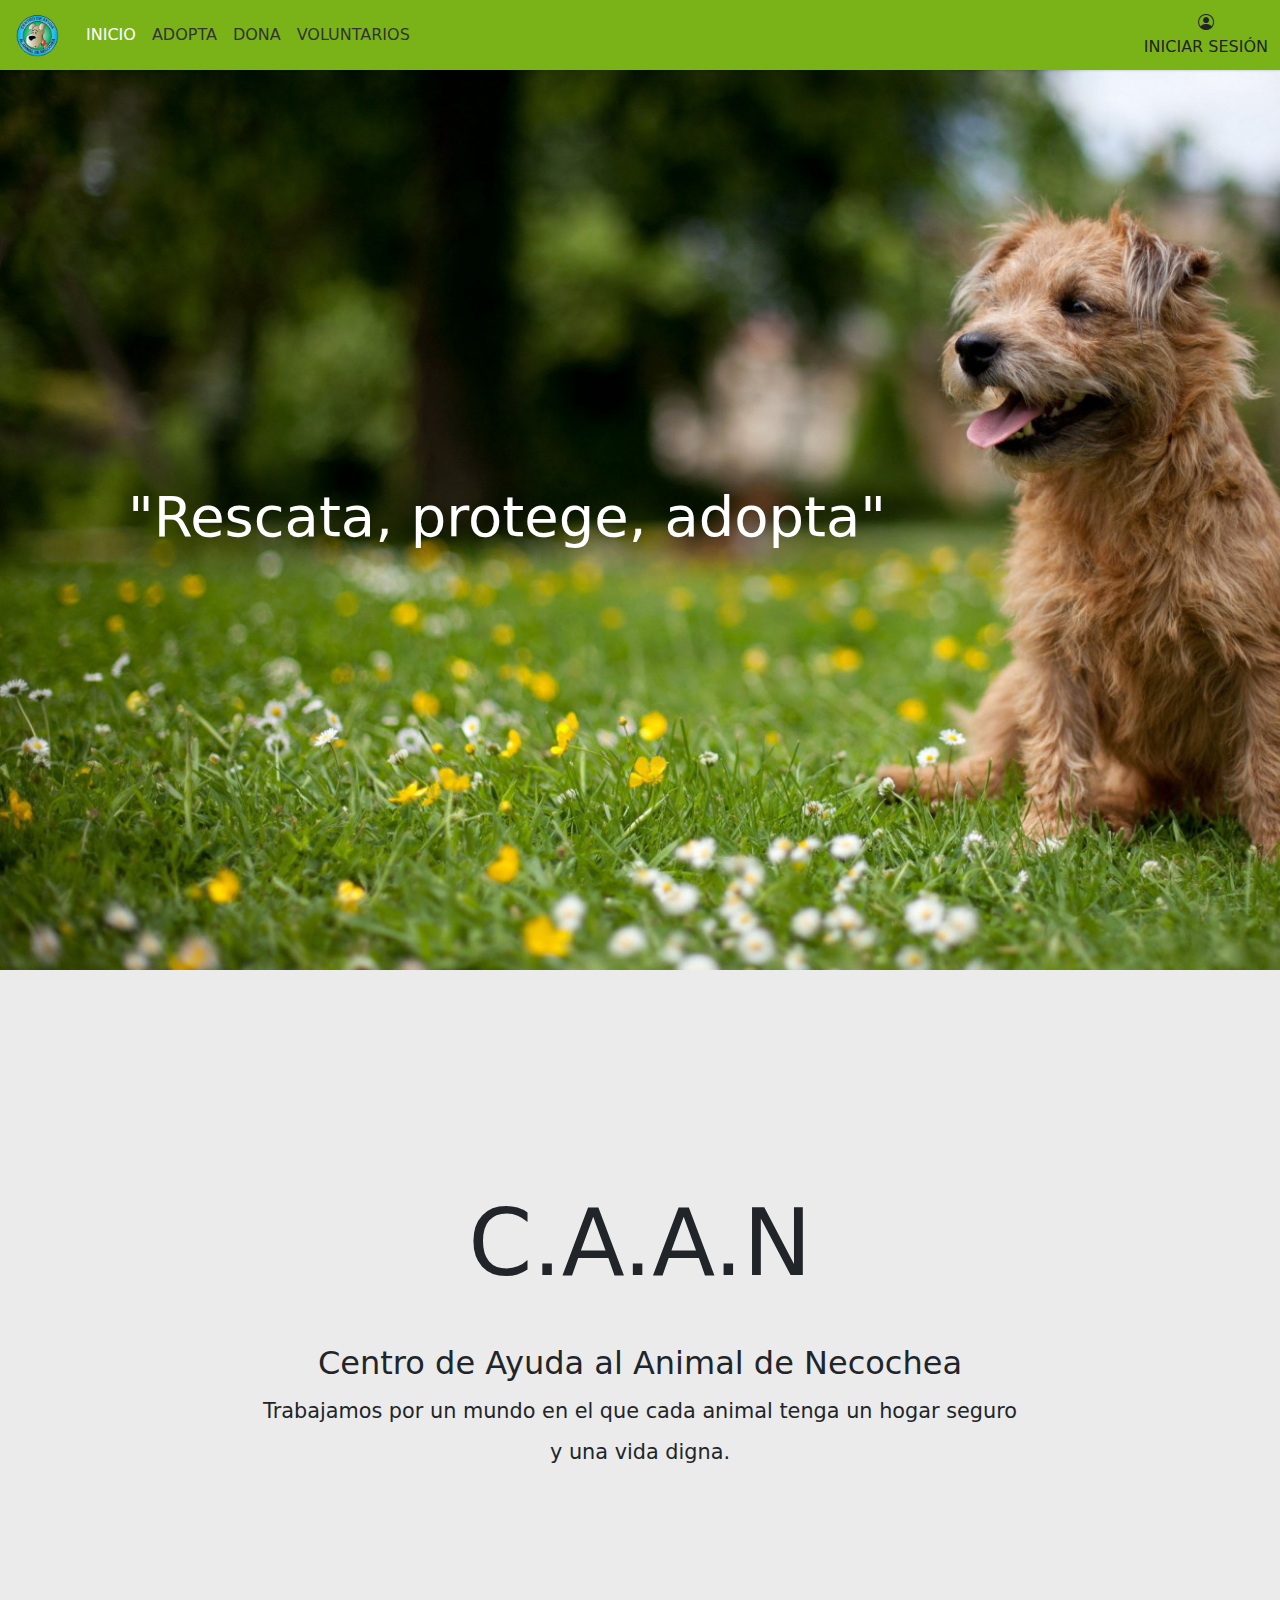
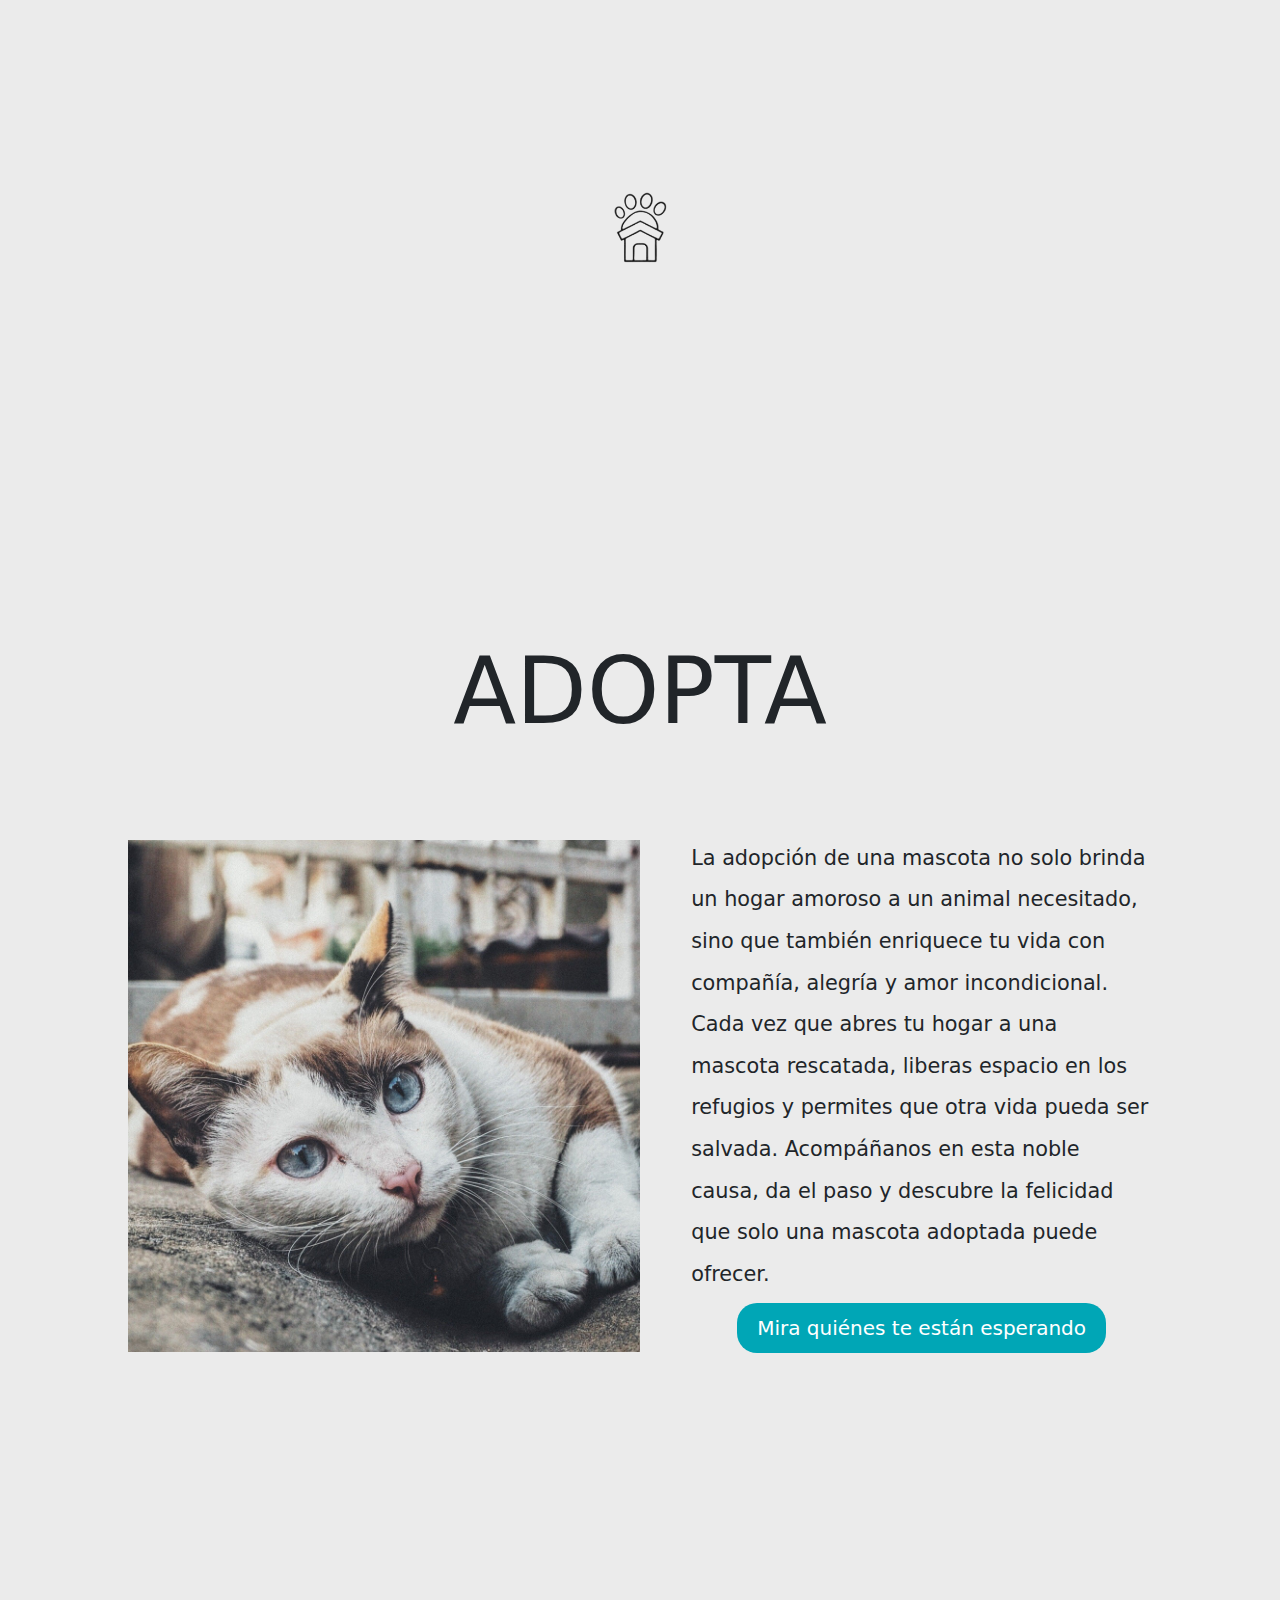
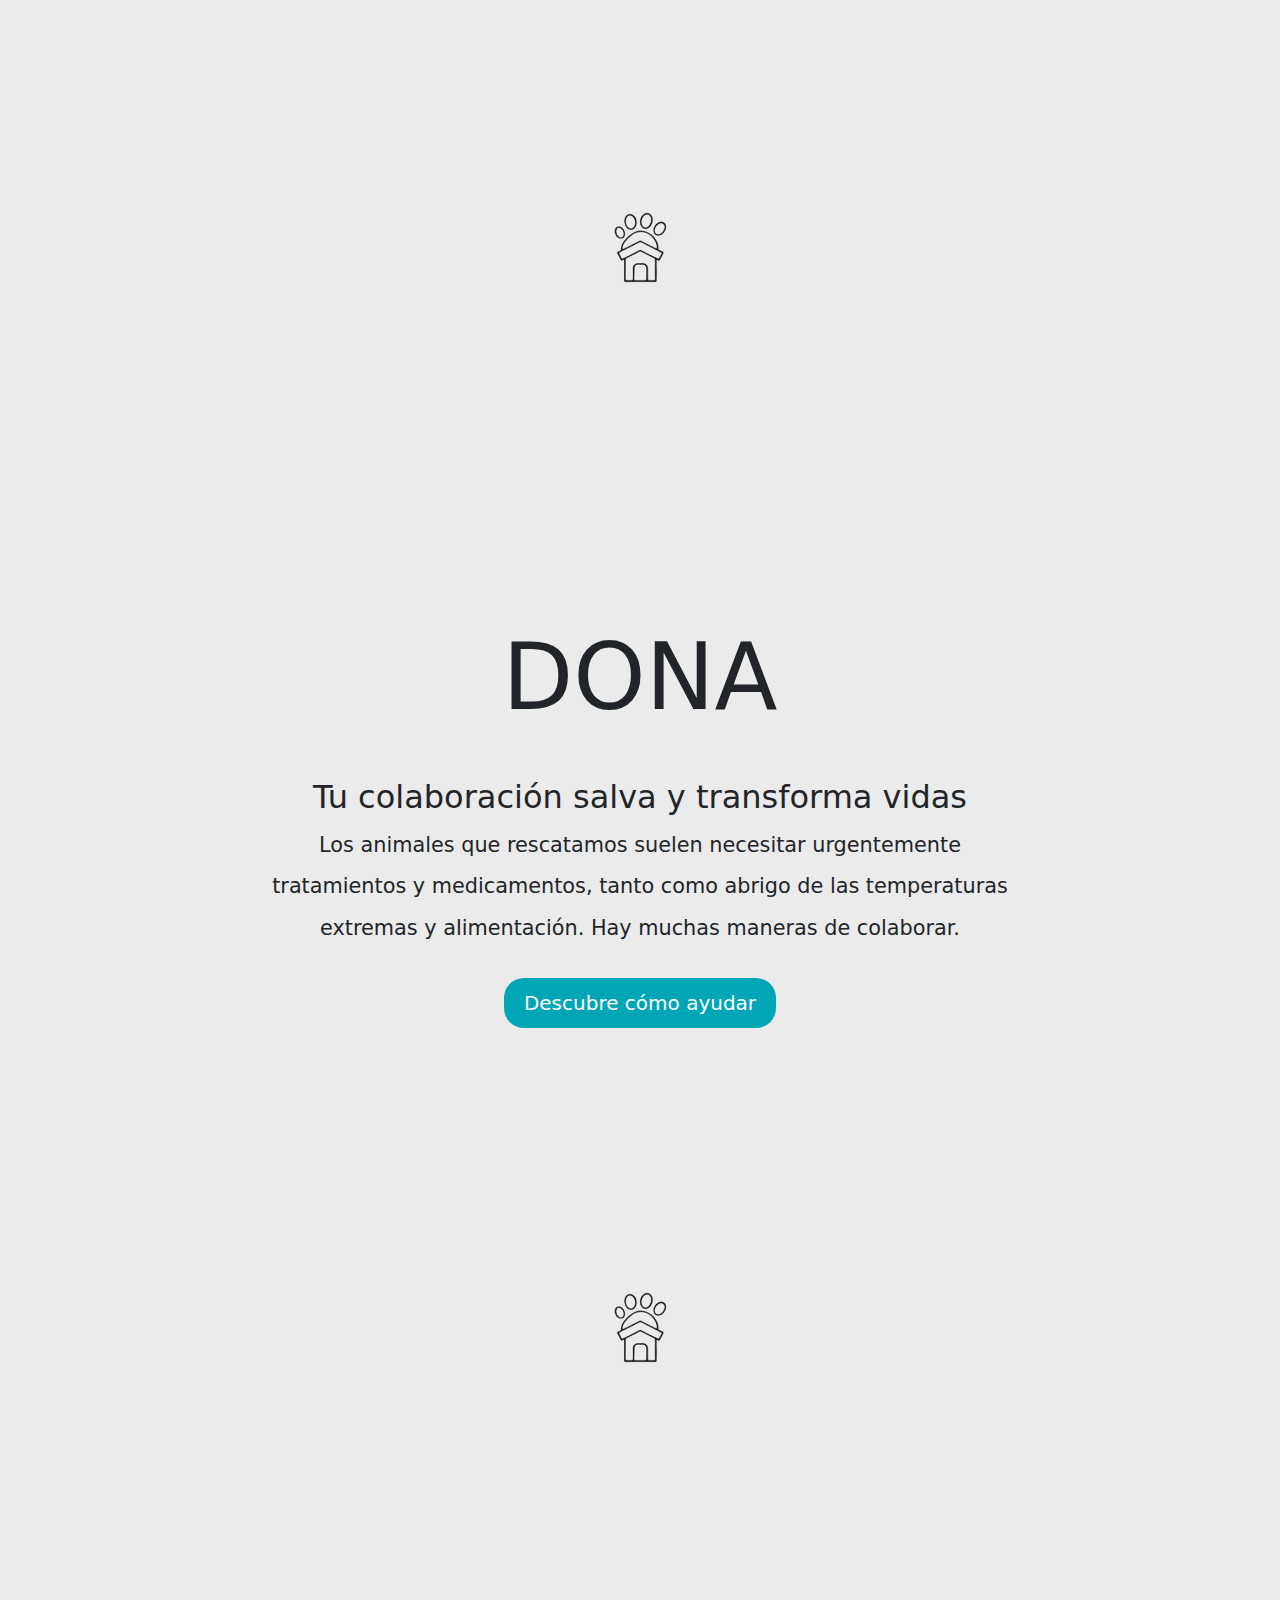
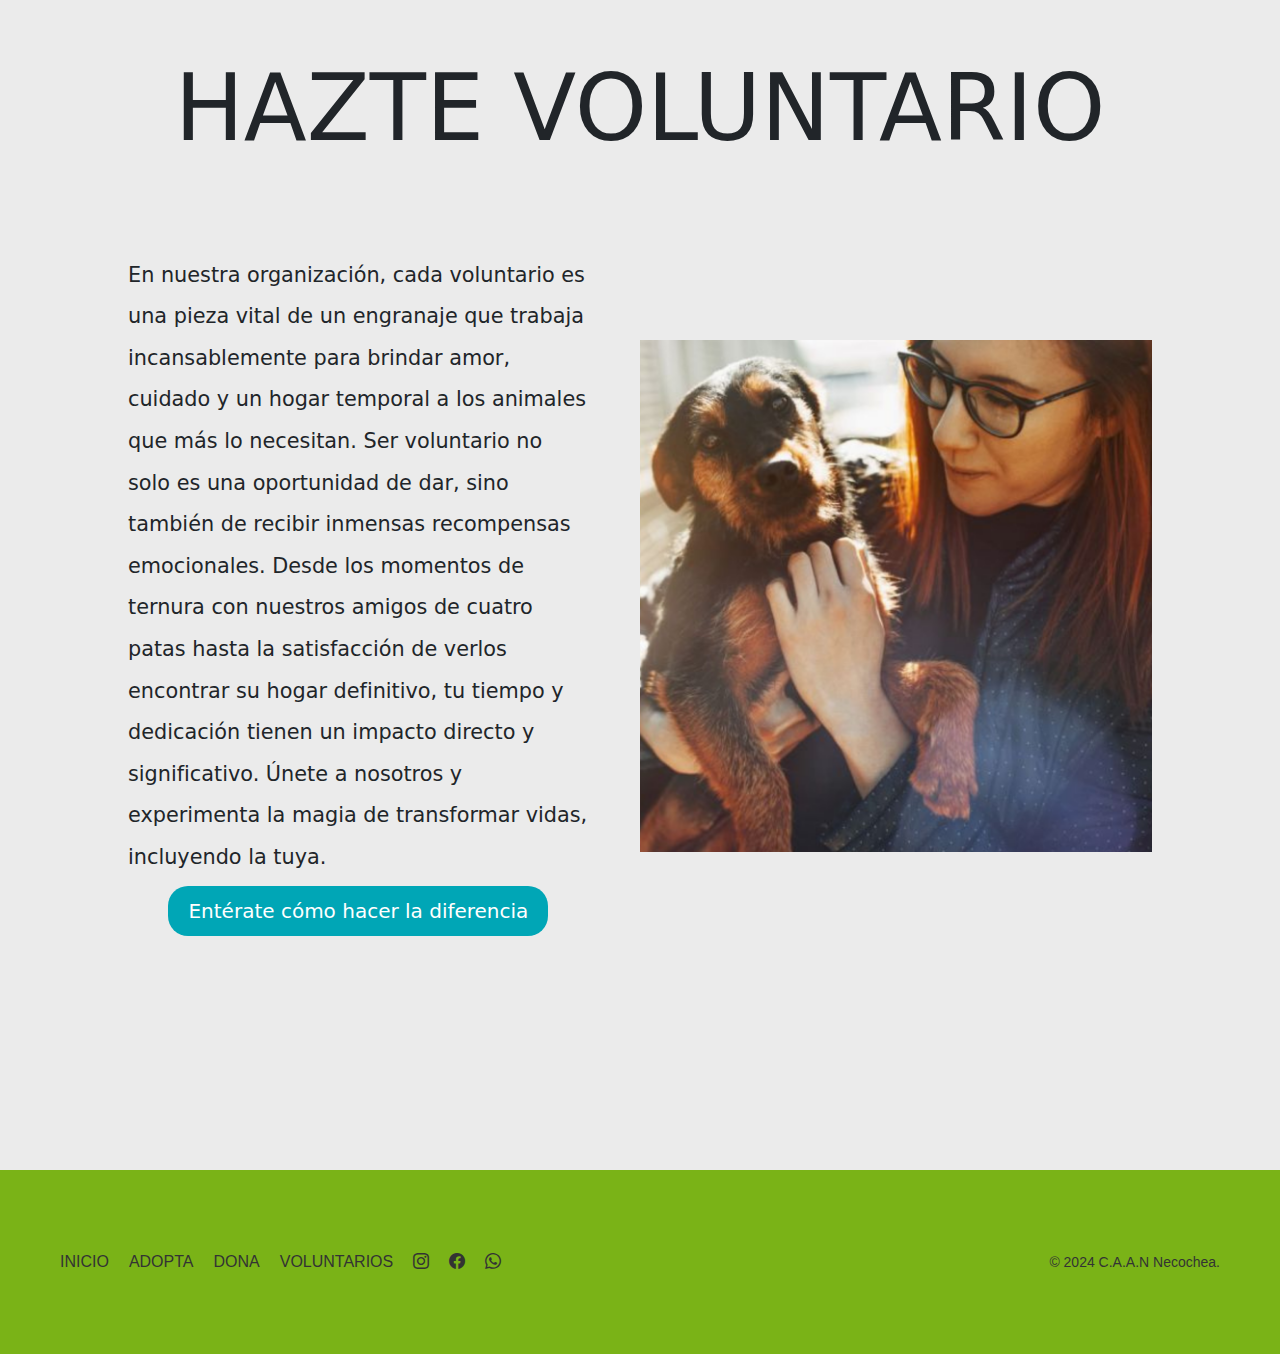
<file: index.html>
<!DOCTYPE html>
<html lang="es">
  <head>
    <meta charset="UTF-8" />
    <meta name="viewport" content="width=device-width, initial-scale=1.0" />
    <title>CAAN</title>
    <link
      rel="stylesheet"
      href="https://cdn.jsdelivr.net/npm/bootstrap-icons@1.11.3/font/bootstrap-icons.min.css"
    />
    <link rel="stylesheet" href="styles.css" />
    <link
      href="https://cdn.jsdelivr.net/npm/bootstrap@5.3.3/dist/css/bootstrap.min.css"
      rel="stylesheet"
      integrity="sha384-QWTKZyjpPEjISv5WaRU9OFeRpok6YctnYmDr5pNlyT2bRjXh0JMhjY6hW+ALEwIH"
      crossorigin="anonymous"
    />
  </head>
  <body>
    <div data-include-html="navbar.html"></div>
    <div class="container-fluid" style="padding: 0">
      <div class="header">
        <h1 class="eslogan">"Rescata, protege, adopta"</h1>
      </div>
      <div class="cont-desc">
        <h1 class="title-home">C.A.A.N</h1>
        <h2>Centro de Ayuda al Animal de Necochea</h2>
        <h2 class="desc-caan">
          Trabajamos por un mundo en el que cada animal tenga un hogar seguro y
          una vida digna.
        </h2>
      </div>

      <div
        class="cont-desc patita">
        <img src="pata1.png" style="height: 100px" class="animated-photo" />
      </div>

      <main>
        <div class="boton-home">
          <h3 class="title-home">Adopta</h3>
          <div class="cont-boton-home">
            <div style="width: 50%">
              <img
                src="adopcion-home.jpg"
                alt="gato en adopción"
                style="object-fit: cover; width: 100%"
              />
            </div>
            <div
              style="
                display: flex;
                flex-flow: column;
                width: 50%;
                padding-left: 5%;
                height: 100%;
                justify-content: space-evenly;
                align-items: center;
              "
            >
              <h2 class="desc-caan">
                La adopción de una mascota no solo brinda un hogar amoroso a un
                animal necesitado, sino que también enriquece tu vida con
                compañía, alegría y amor incondicional. Cada vez que abres tu
                hogar a una mascota rescatada, liberas espacio en los refugios y
                permites que otra vida pueda ser salvada. Acompáñanos en esta
                noble causa, da el paso y descubre la felicidad que solo una
                mascota adoptada puede ofrecer.
              </h2>
              <a class="subscribe-button" href="adopta.html">Mira quiénes te están esperando</a>
            </div>
          </div>
        </div>
      </main>

      <div
      class="cont-desc patita">
      <img src="pata1.png" style="height: 100px" class="animated-photo" />
    </div>

      <div class="cont-desc">
        <h1 class="title-home">DONA</h1>
        <h2>Tu colaboración salva y transforma vidas</h2>
        <h2 class="desc-caan">
          Los animales que rescatamos suelen necesitar urgentemente tratamientos
          y medicamentos, tanto como abrigo de las temperaturas extremas y
          alimentación. Hay muchas maneras de colaborar.
        </h2>
        <a class="subscribe-button" href="donar.html">Descubre cómo ayudar</a>
      </div>

      <div
      class="cont-desc patita">
      <img src="pata1.png" style="height: 100px" class="animated-photo" />
    </div>

      <main style="margin-bottom: 30vh">
        <div class="boton-home">
          <h3 class="title-home">Hazte voluntario</h3>
          <div class="cont-boton-home">
            <div
              style="
                display: flex;
                flex-flow: column;
                width: 50%;
                padding-right: 5%;
                height: 100%;
                justify-content: space-evenly;
                align-items: center;
              "
            >
              <h2 class="desc-caan">
                En nuestra organización, cada voluntario es una pieza vital de
                un engranaje que trabaja incansablemente para brindar amor,
                cuidado y un hogar temporal a los animales que más lo necesitan.
                Ser voluntario no solo es una oportunidad de dar, sino también
                de recibir inmensas recompensas emocionales. Desde los momentos
                de ternura con nuestros amigos de cuatro patas hasta la
                satisfacción de verlos encontrar su hogar definitivo, tu tiempo
                y dedicación tienen un impacto directo y significativo. Únete a
                nosotros y experimenta la magia de transformar vidas, incluyendo
                la tuya.
              </h2>
              <a class="subscribe-button" href="voluntarios.html">Entérate cómo hacer la diferencia</a>
            </div>
            <div style="width: 50%">
              <img
                src="voluntario.png"
                alt="persona al cuidado de un perro"
                style="object-fit: cover; width: 100%"
              />
            </div>
          </div>
        </div>
      </main>
    </div>
    <div data-include-html="footer.html"></div>

    <script src="include.js"></script>
    <script
      src="https://cdn.jsdelivr.net/npm/bootstrap@5.3.3/dist/js/bootstrap.bundle.min.js"
      integrity="sha384-YvpcrYf0tY3lHB60NNkmXc5s9fDVZLESaAA55NDzOxhy9GkcIdslK1eN7N6jIeHz"
      crossorigin="anonymous"
    ></script>
  </body>
</html>
</file>
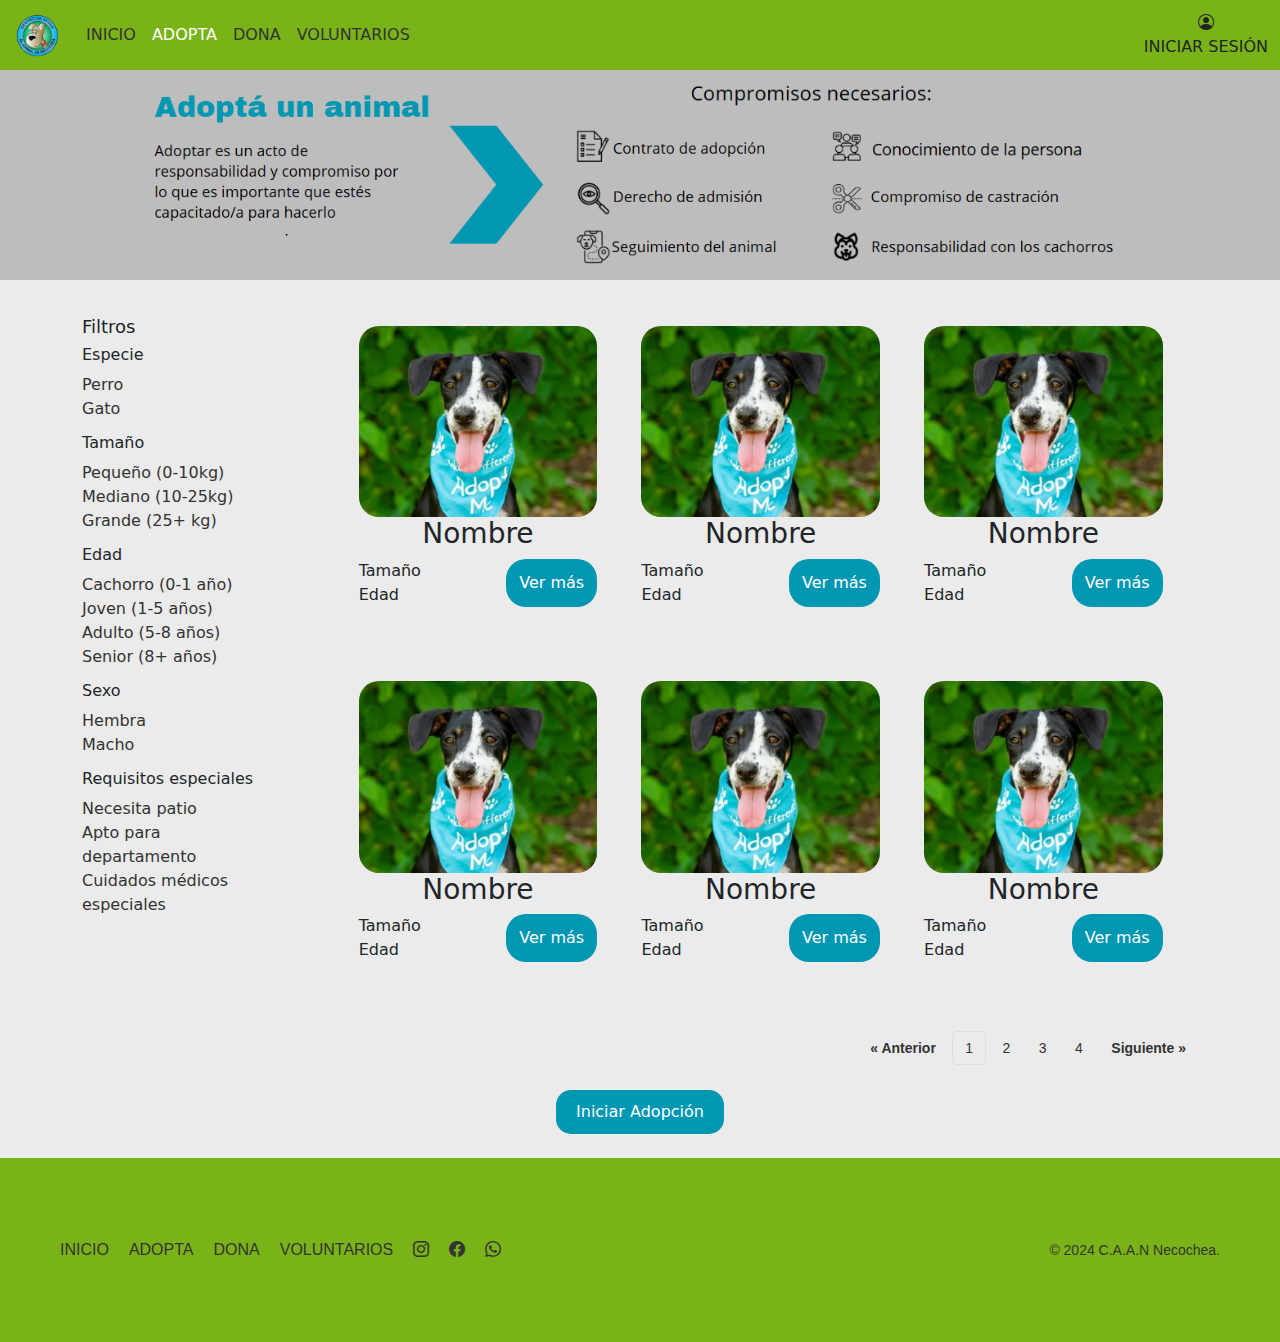
<file: adopta.html>
<!DOCTYPE html>
<html lang="es">
  <head>
    <meta charset="UTF-8" />
    <meta name="viewport" content="width=device-width, initial-scale=1.0" />
    <title>CAAN</title>
    <link
      rel="stylesheet"
      href="https://cdn.jsdelivr.net/npm/bootstrap-icons@1.11.3/font/bootstrap-icons.min.css"
    />
    <link rel="stylesheet" href="styles.css" />
    <link
      href="https://cdn.jsdelivr.net/npm/bootstrap@5.3.3/dist/css/bootstrap.min.css"
      rel="stylesheet"
      integrity="sha384-QWTKZyjpPEjISv5WaRU9OFeRpok6YctnYmDr5pNlyT2bRjXh0JMhjY6hW+ALEwIH"
      crossorigin="anonymous"
    />
  </head>
  <body>
    <div data-include-html="navbar.html"></div>
    <div class="container"></div>
    <div class="headers-container">
      <img
      src="adopta_header.png"
      style="max-width: 100%; height: auto; width: 80vw;"
      alt="Header"
      />
    </div>
    <div class="container">
      <!-- Modal -->
      <div
        class="modal fade"
        id="detalleModal"
        tabindex="-1"
        aria-labelledby="detalleModalLabel"
        aria-hidden="true"
      >
        <div class="modal-dialog">
          <div class="modal-content">
            <div class="modal-body" style="padding: 20px;">
              <div class="cont-animal-modal" style="width: 50vh">
                <img src="perro1.png" alt="" style="max-width: 100%;" />
                <div style="display: flex; flex-flow: column; margin-top: 10px">
                  <p><span style="margin-right: 5px">Nombre:</span>Firulais</p>
                  <p><span style="margin-right: 5px">Edad:</span>1 año</p>
                  <p><span style="margin-right: 5px">Tamaño:</span>mediano</p>
                  <p><span style="margin-right: 5px">Peso:</span>10 kg</p>
                  <span>Descripción:</span>
                  <p>
                    Firulais es un perro alegre y lleno de energía, ideal para
                    una familia activa que disfrute de paseos y juegos al aire
                    libre. Tiene un pelaje corto color negro con manchas blancas
                    en el pecho y las patas, lo que lo hace único y adorable.
                  </p>
                </div>
              </div>
            </div>
            <div
              class="modal-footer"
              style="
                justify-content: space-between;
                border: none;
                margin: 0 10px;
              "
            >
              <button
                type="button"
                class="btn btn-primary"
                data-bs-dismiss="modal"
                style="
                  background-color: gray;
                  border-radius: 20px;
                  border: none;
                  width: 100px;
                "
              >
                Cerrar
              </button>
              <button
                type="button"
                class="btn btn-primary"
                style="
                  background-color: #49be87;
                  border-radius: 20px;
                  border: none;
                  width: 100px;
                "
              >
                Adoptar
              </button>
            </div>
          </div>
        </div>
      </div>
      <div class="panel-adopta mt-3">
        <div class="filtros">
          <h1 style="font-size: 18px">Filtros</h1>
          <h2>Especie</h2>
          <a href="adopta.html">Perro</a>
          <a href="adopta.html" style="margin-bottom: 0.8rem">Gato</a>
          <div style="display: flex; flex-flow: column">
            <h2>Tamaño</h2>
            <a href="adopta.html">Pequeño (0-10kg)</a>
            <a href="adopta.html">Mediano (10-25kg)</a>
            <a href="adopta.html" style="margin-bottom: 0.8rem"
              >Grande (25+ kg)</a
            >
          </div>
          <h2>Edad</h2>
          <a href="adopta.html">Cachorro (0-1 año)</a>
          <a href="adopta.html">Joven (1-5 años)</a>
          <a href="adopta.html">Adulto (5-8 años)</a>
          <a href="adopta.html" style="margin-bottom: 0.8rem"
            >Senior (8+ años)</a
          >
          <h2>Sexo</h2>
          <a href="adopta.html">Hembra</a>
          <a href="adopta.html" style="margin-bottom: 0.8rem">Macho</a>
          <h2>Requisitos especiales</h2>
          <a href="adopta.html">Necesita patio</a>
          <a href="adopta.html">Apto para departamento</a>
          <a href="adopta.html">Cuidados médicos especiales</a>
        </div>
        <div class="galeria" style="width: 100%">
          <div class="cont-animal">
            <img src="perro1.png" alt="" />
            <h3>Nombre</h3>
            <div style="display: flex; width: 100%">
              <div class="carac-animal">
                <p>Tamaño</p>
                <p>Edad</p>
              </div>
              <div
                style="width: 100%; display: flex; justify-content: flex-end"
              >
                <button
                  data-bs-toggle="modal"
                  data-bs-target="#detalleModal"
                  class="btn"
                  style="
                    background-color: #0097b2;
                    border-radius: 20px;
                    color: white;
                  "
                >
                  Ver más
                </button>
              </div>
            </div>
          </div>

          <div class="cont-animal">
            <img src="perro1.png" alt="" />
            <h3>Nombre</h3>
            <div style="display: flex; width: 100%">
              <div class="carac-animal">
                <p>Tamaño</p>
                <p>Edad</p>
              </div>
              <div
                style="width: 100%; display: flex; justify-content: flex-end"
              >
                <button
                  data-bs-toggle="modal"
                  data-bs-target="#detalleModal"
                  class="btn"
                  style="
                    background-color: #0097b2;
                    border-radius: 20px;
                    color: white;
                  "
                >
                  Ver más
                </button>
              </div>
            </div>
          </div>

          <div class="cont-animal">
            <img src="perro1.png" alt="" />
            <h3>Nombre</h3>
            <div style="display: flex; width: 100%">
              <div class="carac-animal">
                <p>Tamaño</p>
                <p>Edad</p>
              </div>
              <div
                style="width: 100%; display: flex; justify-content: flex-end"
              >
                <button
                  data-bs-toggle="modal"
                  data-bs-target="#detalleModal"
                  class="btn"
                  style="
                    background-color: #0097b2;
                    border-radius: 20px;
                    color: white;
                  "
                >
                  Ver más
                </button>
              </div>
            </div>
          </div>

          <div class="cont-animal">
            <img src="perro1.png" alt="" />
            <h3>Nombre</h3>
            <div style="display: flex; width: 100%">
              <div class="carac-animal">
                <p>Tamaño</p>
                <p>Edad</p>
              </div>
              <div
                style="width: 100%; display: flex; justify-content: flex-end"
              >
                <button
                  data-bs-toggle="modal"
                  data-bs-target="#detalleModal"
                  class="btn"
                  style="
                    background-color: #0097b2;
                    border-radius: 20px;
                    color: white;
                  "
                >
                  Ver más
                </button>
              </div>
            </div>
          </div>

          <div class="cont-animal">
            <img src="perro1.png" alt="" />
            <h3>Nombre</h3>
            <div style="display: flex; width: 100%">
              <div class="carac-animal">
                <p>Tamaño</p>
                <p>Edad</p>
              </div>
              <div
                style="width: 100%; display: flex; justify-content: flex-end"
              >
                <button
                  data-bs-toggle="modal"
                  data-bs-target="#detalleModal"
                  class="btn"
                  style="
                    background-color: #0097b2;
                    border-radius: 20px;
                    color: white;
                  "
                >
                  Ver más
                </button>
              </div>
            </div>
          </div>

          <div class="cont-animal">
            <img src="perro1.png" alt="" />
            <h3>Nombre</h3>
            <div style="display: flex; width: 100%">
              <div class="carac-animal">
                <p>Tamaño</p>
                <p>Edad</p>
              </div>
              <div
                style="width: 100%; display: flex; justify-content: flex-end"
              >
                <button
                  data-bs-toggle="modal"
                  data-bs-target="#detalleModal"
                  class="btn"
                  style="
                    background-color: #0097b2;
                    border-radius: 20px;
                    color: white;
                  "
                >
                  Ver más
                </button>
              </div>
            </div>
          </div>
        </div>
      </div>
      <nav class="pagination">
        <div>
          <a href="#" class="prev">&laquo; Anterior</a>
          <a href="#" class="page active">1</a>
          <a href="#" class="page">2</a>
          <a href="#" class="page">3</a>
          <a href="#" class="page">4</a>
          <a href="#" class="next">Siguiente &raquo;</a>
        </div>
      </nav>
    </div>
      <div class="start-adoption mb-4">
        <button onclick="location.href='adopta.html'">Iniciar Adopción</button>
      </div>
    </div>
    <div data-include-html="footer.html"></div>

    <script src="include.js"></script>
    <script
      src="https://cdn.jsdelivr.net/npm/bootstrap@5.3.3/dist/js/bootstrap.bundle.min.js"
      integrity="sha384-YvpcrYf0tY3lHB60NNkmXc5s9fDVZLESaAA55NDzOxhy9GkcIdslK1eN7N6jIeHz"
      crossorigin="anonymous"
    ></script>
  </body>
</html>
</file>
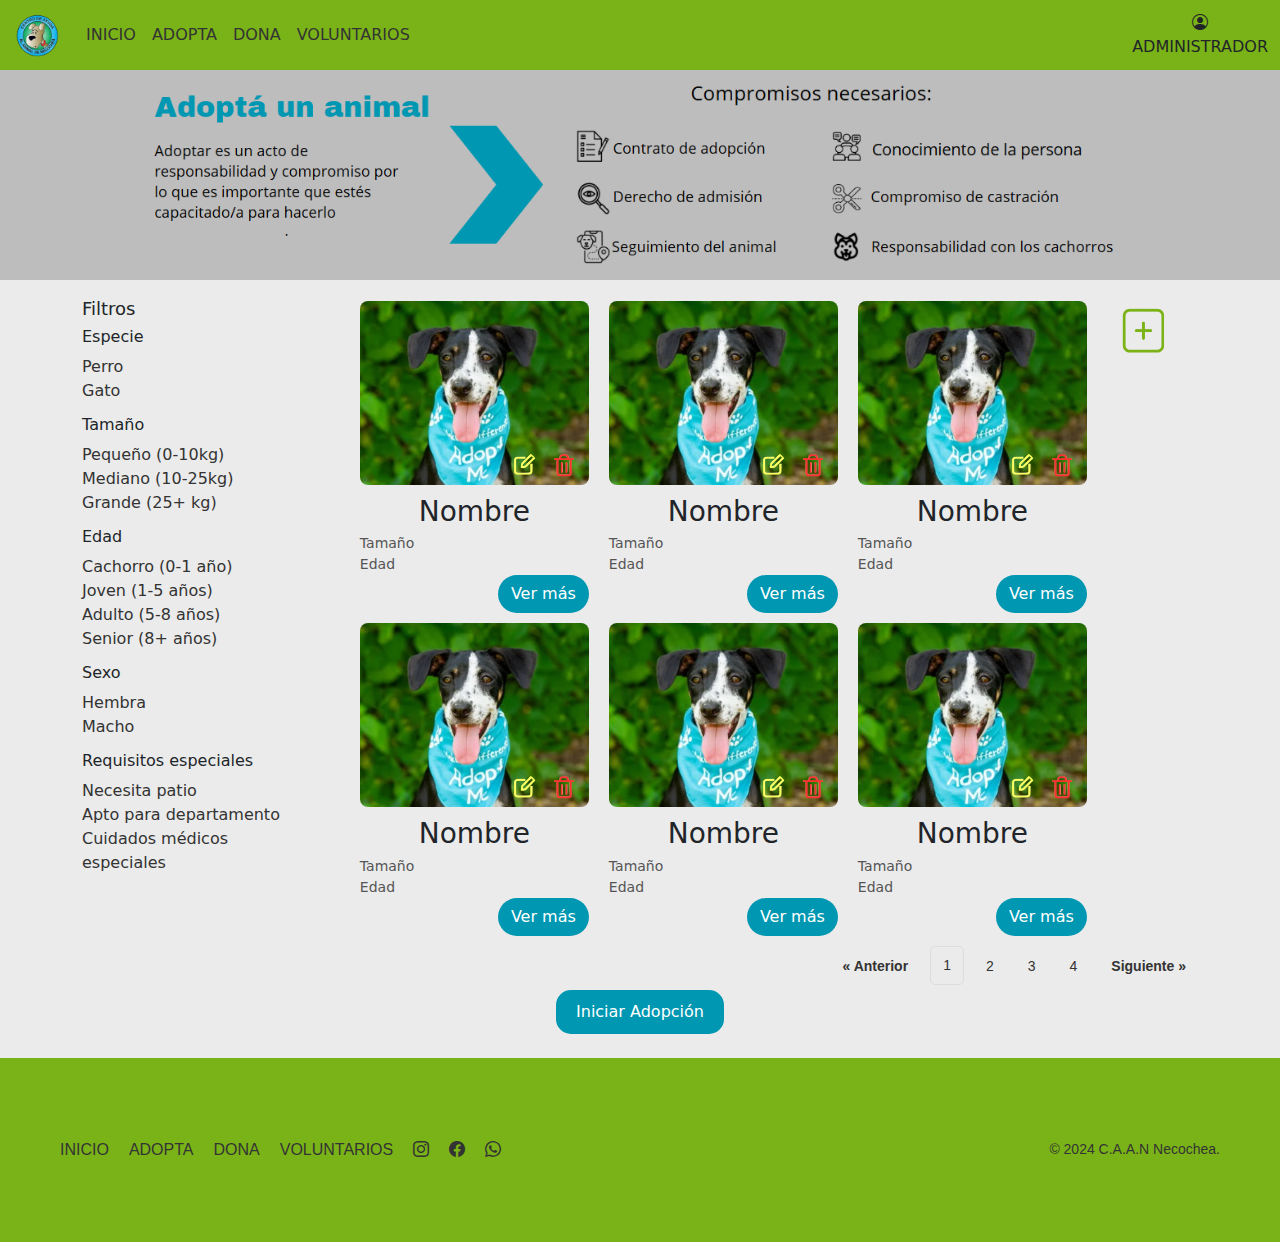
<file: adoptaAdmin.html>
<!DOCTYPE html>
<html lang="es">
  <head>
    <meta charset="UTF-8" />
    <meta name="viewport" content="width=device-width, initial-scale=1.0" />
    <title>CAAN</title>
    <link
      rel="stylesheet"
      href="https://cdn.jsdelivr.net/npm/bootstrap-icons@1.11.3/font/bootstrap-icons.min.css"
    />
    <link rel="stylesheet" href="styles.css" />
    <link
      href="https://cdn.jsdelivr.net/npm/bootstrap@5.3.3/dist/css/bootstrap.min.css"
      rel="stylesheet"
      integrity="sha384-QWTKZyjpPEjISv5WaRU9OFeRpok6YctnYmDr5pNlyT2bRjXh0JMhjY6hW+ALEwIH"
      crossorigin="anonymous"
    />
  </head>
  <body>
    <div data-include-html="navbarAdmin.html"></div>
    <div class="container">
      <div class="headers-container">
        <img
          src="adopta_header.png"
          style="max-width: 100%; height: auto; width: 80vw;"
          alt="Header"
        />
      </div>
      
      <!-- Modal -->
      <div
        class="modal fade"
        id="detalleModal"
        tabindex="-1"
        aria-labelledby="detalleModalLabel"
        aria-hidden="true"
      >
        <div class="modal-dialog">
          <div class="modal-content">
            <div class="modal-body">
              <div class="cont-animal" style="width: 50vh">
                <img src="perro1.png" alt="" style="max-width: 80%" />
                <div style="display: flex; flex-flow: column; margin-top: 10px">
                  <p><span style="margin-right: 5px">Nombre:</span>Firulais</p>
                  <p><span style="margin-right: 5px">Edad:</span>1 año</p>
                  <p><span style="margin-right: 5px">Tamaño:</span>mediano</p>
                  <p><span style="margin-right: 5px">Peso:</span>10 kg</p>
                  <span>Descripción:</span>
                  <p>
                    Firulais es un perro alegre y lleno de energía, ideal para
                    una familia activa que disfrute de paseos y juegos al aire
                    libre. Tiene un pelaje corto color negro con manchas blancas
                    en el pecho y las patas, lo que lo hace único y adorable.
                  </p>
                </div>
              </div>
            </div>
            <div
              class="modal-footer"
              style="
                justify-content: space-between;
                border: none;
                margin: 0 10px;
              "
            >
              <button
                type="button"
                class="btn btn-primary"
                data-bs-dismiss="modal"
                style="
                  background-color: #ff3131;
                  border-radius: 20px;
                  border: none;
                  width: 100px;
                "
              >
                Cerrar
              </button>
              <button
                type="button"
                class="btn btn-primary"
                style="
                  background-color: #49be87;
                  border-radius: 20px;
                  border: none;
                  width: 100px;
                "
              >
                Adoptar
              </button>
            </div>
          </div>
        </div>
      </div>

      
      <div class="panel-adopta mt-3">
        <div class="filtros" style="width: 20%; margin-top: 2px">
          <h1 style="font-size: 18px">Filtros</h1>
          <h2>Especie</h2>
          <a href="adopta.html">Perro</a>
          <a href="adopta.html" style="margin-bottom: 0.8rem">Gato</a>
          <div style="display: flex; flex-flow: column">
            <h2>Tamaño</h2>
            <a href="adopta.html">Pequeño (0-10kg)</a>
            <a href="adopta.html">Mediano (10-25kg)</a>
            <a href="adopta.html" style="margin-bottom: 0.8rem"
              >Grande (25+ kg)</a
            >
          </div>
          <h2>Edad</h2>
          <a href="adopta.html">Cachorro (0-1 año)</a>
          <a href="adopta.html">Joven (1-5 años)</a>
          <a href="adopta.html">Adulto (5-8 años)</a>
          <a href="adopta.html" style="margin-bottom: 0.8rem"
            >Senior (8+ años)</a
          >
          <h2>Sexo</h2>
          <a href="adopta.html">Hembra</a>
          <a href="adopta.html" style="margin-bottom: 0.8rem">Macho</a>
          <h2>Requisitos especiales</h2>
          <a href="adopta.html">Necesita patio</a>
          <a href="adopta.html">Apto para departamento</a>
          <a href="adopta.html">Cuidados médicos especiales</a>
        </div>
        <div class="galeria" style="width: 80%; position: relative; ">
            <!-- Botón para agregar un perrito (usando imagen) -->
            <div style="position: absolute; top: 10px; right: 10px; padding-right: 20px;">
                <img
                src="Nueva carpeta/mas.png"
                alt="Agregar un perrito"
                onclick="agregarPerrito()"
                style="cursor: pointer; width: 50px; height: 50px;"
                />
            </div>
          <div class="cont-animal" style="margin: 5px 10px; position: relative;">
            <!-- Imagen del perro -->

            <div style="position: relative;">
                <img src="perro1.png" alt="Foto del perro" style="width: 100%; border-radius: 8px;" />
                <!-- Botones sobre la imagen -->
                <div
                  style="
                    position: absolute;
                    bottom: 5px; /* Ajusta los botones hacia la parte inferior */
                    left: 65%;
                    display: flex;
                    gap: 10px;
                    border-radius: 8px;
                  "
                >
                  <img
                    src="Nueva carpeta/editar.png"
                    alt="Editar"
                    onclick="editarPerrito()"
                    style="
                      cursor: pointer;
                      width: 30px;
                      height: 30px;
                      border-radius: 50%;
                      padding: 2px;
                    "
                  />
                  <img
                    src="Nueva carpeta/borrar.png"
                    alt="Borrar"
                    onclick="borrarPerrito()"
                    style="
                      cursor: pointer;
                      width: 30px;
                      height: 30px;
                      border-radius: 50%;
                      padding: 2px;
                    "
                  />
                </div>
              </div>
              <h3 style="margin: 10px 0 5px;">Nombre</h3>
              <div class="carac-animal" style="font-size: 14px; color: #555;">
                <p>Tamaño</p>
                <p>Edad</p>
              </div>
            
            <div style="width: 100%; display: flex; justify-content: flex-end">
              <button
                data-bs-toggle="modal"
                data-bs-target="#detalleModal"
                class="btn"
                style="
                  background-color: #0097b2;
                  border-radius: 20px;
                  color: white;
                "
              >
                Ver más
              </button>
            </div>
          </div>

          <div class="cont-animal" style="margin: 5px 10px; position: relative;">
            <!-- Imagen del perro -->

            <div style="position: relative;">
                <img src="perro1.png" alt="Foto del perro" style="width: 100%; border-radius: 8px;" />
                <!-- Botones sobre la imagen -->
                <div
                  style="
                    position: absolute;
                    bottom: 5px; /* Ajusta los botones hacia la parte inferior */
                    left: 65%;
                    display: flex;
                    gap: 10px;
                    border-radius: 8px;
                  "
                >
                  <img
                    src="Nueva carpeta/editar.png"
                    alt="Editar"
                    onclick="editarPerrito()"
                    style="
                      cursor: pointer;
                      width: 30px;
                      height: 30px;
                      border-radius: 50%;
                      padding: 2px;
                    "
                  />
                  <img
                    src="Nueva carpeta/borrar.png"
                    alt="Borrar"
                    onclick="borrarPerrito()"
                    style="
                      cursor: pointer;
                      width: 30px;
                      height: 30px;
                      border-radius: 50%;
                      padding: 2px;
                    "
                  />
                </div>
              </div>
              <h3 style="margin: 10px 0 5px;">Nombre</h3>
              <div class="carac-animal" style="font-size: 14px; color: #555;">
                <p>Tamaño</p>
                <p>Edad</p>
              </div>
            
            <div style="width: 100%; display: flex; justify-content: flex-end">
              <button
                data-bs-toggle="modal"
                data-bs-target="#detalleModal"
                class="btn"
                style="
                  background-color: #0097b2;
                  border-radius: 20px;
                  color: white;
                "
              >
                Ver más
              </button>
            </div>
          </div>

          <div class="cont-animal" style="margin: 5px 10px; position: relative;">
            <!-- Imagen del perro -->

            <div style="position: relative;">
                <img src="perro1.png" alt="Foto del perro" style="width: 100%; border-radius: 8px;" />
                <!-- Botones sobre la imagen -->
                <div
                  style="
                    position: absolute;
                    bottom: 5px; /* Ajusta los botones hacia la parte inferior */
                    left: 65%;
                    display: flex;
                    gap: 10px;
                    border-radius: 8px;
                  "
                >
                  <img
                    src="Nueva carpeta/editar.png"
                    alt="Editar"
                    onclick="editarPerrito()"
                    style="
                      cursor: pointer;
                      width: 30px;
                      height: 30px;
                      border-radius: 50%;
                      padding: 2px;
                    "
                  />
                  <img
                    src="Nueva carpeta/borrar.png"
                    alt="Borrar"
                    onclick="borrarPerrito()"
                    style="
                      cursor: pointer;
                      width: 30px;
                      height: 30px;
                      border-radius: 50%;
                      padding: 2px;
                    "
                  />
                </div>
              </div>
              <h3 style="margin: 10px 0 5px;">Nombre</h3>
              <div class="carac-animal" style="font-size: 14px; color: #555;">
                <p>Tamaño</p>
                <p>Edad</p>
              </div>
            
            <div style="width: 100%; display: flex; justify-content: flex-end">
              <button
                data-bs-toggle="modal"
                data-bs-target="#detalleModal"
                class="btn"
                style="
                  background-color: #0097b2;
                  border-radius: 20px;
                  color: white;
                "
              >
                Ver más
              </button>
            </div>
          </div>

          <div class="cont-animal" style="margin: 5px 10px; position: relative;">
            <!-- Imagen del perro -->

            <div style="position: relative;">
                <img src="perro1.png" alt="Foto del perro" style="width: 100%; border-radius: 8px;" />
                <!-- Botones sobre la imagen -->
                <div
                  style="
                    position: absolute;
                    bottom: 5px; /* Ajusta los botones hacia la parte inferior */
                    left: 65%;
                    display: flex;
                    gap: 10px;
                    border-radius: 8px;
                  "
                >
                  <img
                    src="Nueva carpeta/editar.png"
                    alt="Editar"
                    onclick="editarPerrito()"
                    style="
                      cursor: pointer;
                      width: 30px;
                      height: 30px;
                      border-radius: 50%;
                      padding: 2px;
                    "
                  />
                  <img
                    src="Nueva carpeta/borrar.png"
                    alt="Borrar"
                    onclick="borrarPerrito()"
                    style="
                      cursor: pointer;
                      width: 30px;
                      height: 30px;
                      border-radius: 50%;
                      padding: 2px;
                    "
                  />
                </div>
              </div>
              <h3 style="margin: 10px 0 5px;">Nombre</h3>
              <div class="carac-animal" style="font-size: 14px; color: #555;">
                <p>Tamaño</p>
                <p>Edad</p>
              </div>
            
            <div style="width: 100%; display: flex; justify-content: flex-end">
              <button
                data-bs-toggle="modal"
                data-bs-target="#detalleModal"
                class="btn"
                style="
                  background-color: #0097b2;
                  border-radius: 20px;
                  color: white;
                "
              >
                Ver más
              </button>
            </div>
          </div>
          <div class="cont-animal" style="margin: 5px 10px; position: relative;">
            <!-- Imagen del perro -->

            <div style="position: relative;">
                <img src="perro1.png" alt="Foto del perro" style="width: 100%; border-radius: 8px;" />
                <!-- Botones sobre la imagen -->
                <div
                  style="
                    position: absolute;
                    bottom: 5px; /* Ajusta los botones hacia la parte inferior */
                    left: 65%;
                    display: flex;
                    gap: 10px;
                    border-radius: 8px;
                  "
                >
                  <img
                    src="Nueva carpeta/editar.png"
                    alt="Editar"
                    onclick="editarPerrito()"
                    style="
                      cursor: pointer;
                      width: 30px;
                      height: 30px;
                      border-radius: 50%;
                      padding: 2px;
                    "
                  />
                  <img
                    src="Nueva carpeta/borrar.png"
                    alt="Borrar"
                    onclick="borrarPerrito()"
                    style="
                      cursor: pointer;
                      width: 30px;
                      height: 30px;
                      border-radius: 50%;
                      padding: 2px;
                    "
                  />
                </div>
              </div>
              <h3 style="margin: 10px 0 5px;">Nombre</h3>
              <div class="carac-animal" style="font-size: 14px; color: #555;">
                <p>Tamaño</p>
                <p>Edad</p>
              </div>
            
            <div style="width: 100%; display: flex; justify-content: flex-end">
              <button
                data-bs-toggle="modal"
                data-bs-target="#detalleModal"
                class="btn"
                style="
                  background-color: #0097b2;
                  border-radius: 20px;
                  color: white;
                "
              >
                Ver más
              </button>
            </div>
          </div>

          <div class="cont-animal" style="margin: 5px 10px; position: relative;">
            <!-- Imagen del perro -->

            <div style="position: relative;">
                <img src="perro1.png" alt="Foto del perro" style="width: 100%; border-radius: 8px;" />
                <!-- Botones sobre la imagen -->
                <div
                  style="
                    position: absolute;
                    bottom: 5px; /* Ajusta los botones hacia la parte inferior */
                    left: 65%;
                    display: flex;
                    gap: 10px;
                    border-radius: 8px;
                  "
                >
                  <img
                    src="Nueva carpeta/editar.png"
                    alt="Editar"
                    onclick="editarPerrito()"
                    style="
                      cursor: pointer;
                      width: 30px;
                      height: 30px;
                      border-radius: 50%;
                      padding: 2px;
                    "
                  />
                  <img
                    src="Nueva carpeta/borrar.png"
                    alt="Borrar"
                    onclick="borrarPerrito()"
                    style="
                      cursor: pointer;
                      width: 30px;
                      height: 30px;
                      border-radius: 50%;
                      padding: 2px;
                    "
                  />
                </div>
              </div>
              <h3 style="margin: 10px 0 5px;">Nombre</h3>
              <div class="carac-animal" style="font-size: 14px; color: #555;">
                <p>Tamaño</p>
                <p>Edad</p>
              </div>
            
            <div style="width: 100%; display: flex; justify-content: flex-end">
              <button
                data-bs-toggle="modal"
                data-bs-target="#detalleModal"
                class="btn"
                style="
                  background-color: #0097b2;
                  border-radius: 20px;
                  color: white;
                "
              >
                Ver más
              </button>
            </div>
          </div>
        
        </div>
      </div>
      <nav class="pagination" style="width: 100%; margin: 5px 0">
        <a href="#" class="prev">&laquo; Anterior</a>
        <a href="#" class="page active">1</a>
        <a href="#" class="page">2</a>
        <a href="#" class="page">3</a>
        <a href="#" class="page">4</a>
        <a href="#" class="next">Siguiente &raquo;</a>
      </nav>
    </div>
    
    <div class="start-adoption mb-4">
      <button onclick="location.href='adopta.html'">Iniciar Adopción</button>
    </div>
    <div data-include-html="footer.html"></div>

    <script src="include.js"></script>
    <script
      src="https://cdn.jsdelivr.net/npm/bootstrap@5.3.3/dist/js/bootstrap.bundle.min.js"
      integrity="sha384-YvpcrYf0tY3lHB60NNkmXc5s9fDVZLESaAA55NDzOxhy9GkcIdslK1eN7N6jIeHz"
      crossorigin="anonymous"
    ></script>
  </body>
</html>
</file>
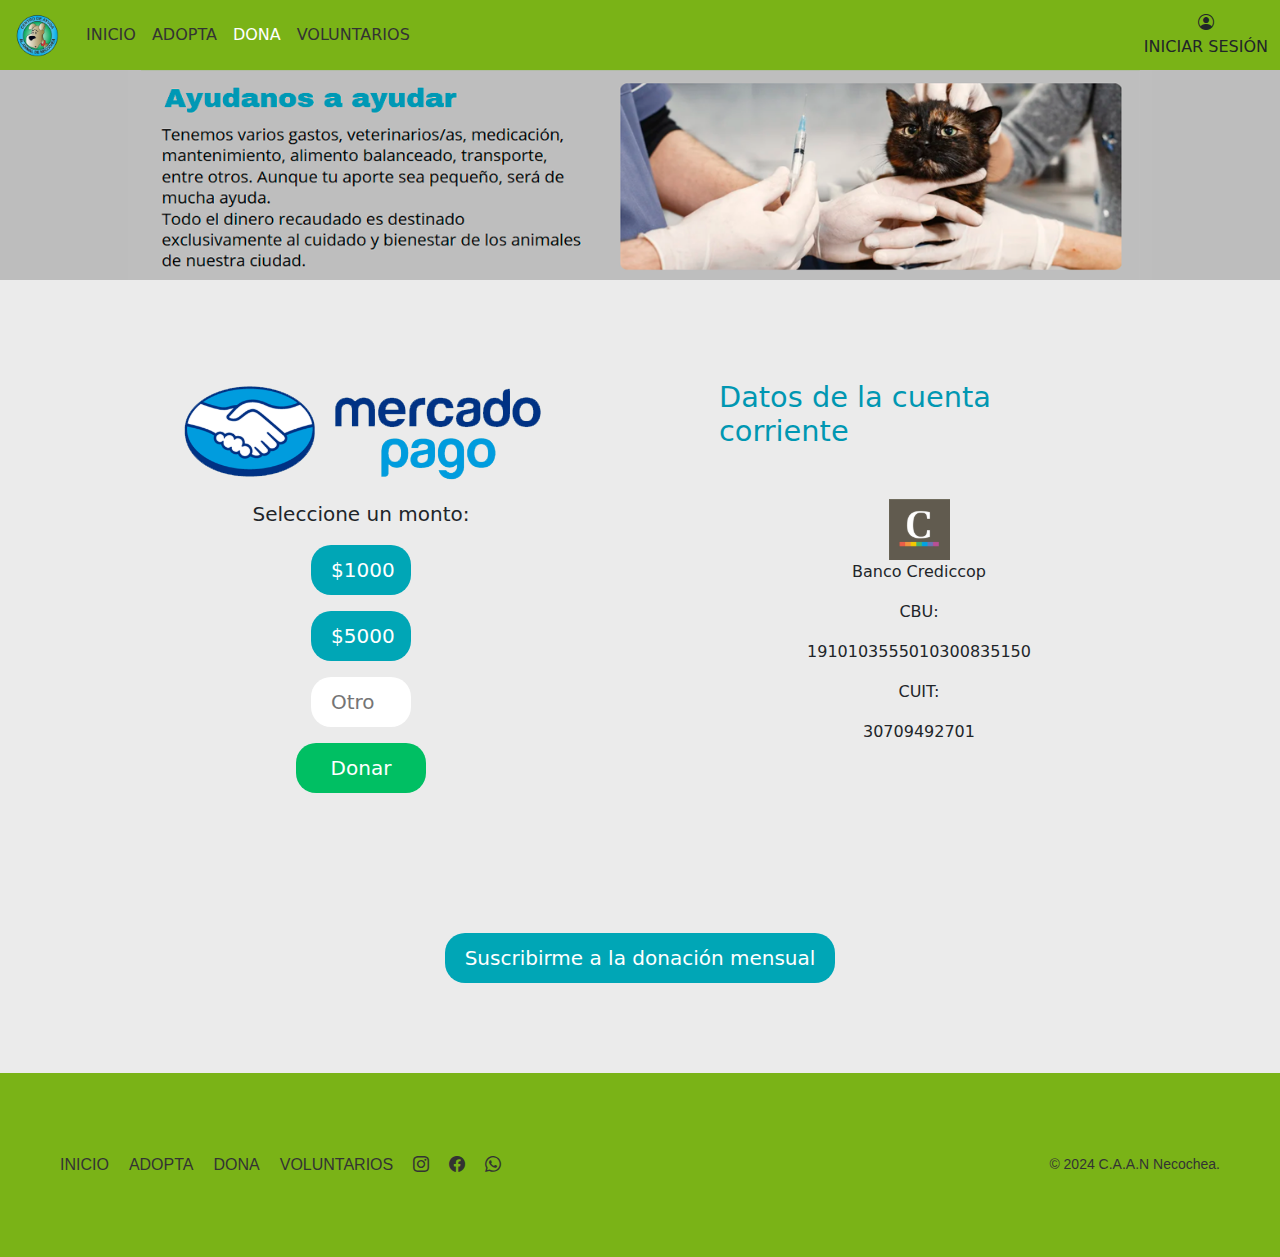
<file: donar.html>
<!DOCTYPE html>
<html lang="en">
  <head>
    <meta charset="UTF-8" />
    <meta name="viewport" content="width=device-width, initial-scale=1.0" />
    <title>CAAN</title>
    <link
      rel="stylesheet"
      href="https://cdn.jsdelivr.net/npm/bootstrap-icons@1.11.3/font/bootstrap-icons.min.css"
    />
    <link rel="stylesheet" href="styles.css" />
    <link
      href="https://cdn.jsdelivr.net/npm/bootstrap@5.3.3/dist/css/bootstrap.min.css"
      rel="stylesheet"
      integrity="sha384-QWTKZyjpPEjISv5WaRU9OFeRpok6YctnYmDr5pNlyT2bRjXh0JMhjY6hW+ALEwIH"
      crossorigin="anonymous"
    />
  </head>
  <body>
    <div data-include-html="navbar.html"></div>
    <div class="headers-container">
      <img
        src="donar.png"
        style="max-width: 100%; height: auto; width: 80vw;"
        class="img-dona-pc"
      />
      <img
        src="donar_mobile.png"
        class="img-dona-mobile"
        style="max-width: 100%; height: auto; width: 100vw;display: none;"
      />
    </div>
    <div class="container">
      <div style="max-width: 1920px; margin-top: 50px">
        <div style="display: flex; flex-flow: row wrap; justify-content: space-around;">
          <div class="mercado-pago">
            <img
              src="meli.png"
              alt=""
              style="max-width: 100%; height: auto; object-fit: cover"
            />
            <p>Seleccione un monto:</p>
            <button class="subscribe-button">$1000</button>
            <button class="subscribe-button">$5000</button>
            <input placeholder="Otro" />
            <button class="subscribe-button btn-donar">Donar</button>
          </div>
          <div class="cc">
            <h1 style="font-size: 1.8rem; color: #0097b2; margin-bottom: 50px; font-weight: 100;">Datos de la cuenta corriente</h1>
            <img src="/Nueva carpeta/credicoop.png" alt="" />
            <p>Banco Crediccop</p>
            <p>CBU:</p>
            <p>1910103555010300835150</p>
            <p>CUIT:</p>
            <p>30709492701</p>
          </div>
        </div>
        <!-- Modal -->
        <div class="modal fade" id="subscribeModal" tabindex="-1" aria-labelledby="subscribeModalLabel" aria-hidden="true">
          <div class="modal-dialog">
            <div class="modal-content">
              <div class="modal-header" style="border: none; justify-content: center">
                <h1 class="modal-title fs-5" id="subscribeModalLabel" style="font-size: 2.25rem !important; width: 100%; color: #0097b2; text-align: center;">
                  Suscribirse
                </h1>
                <button type="button" class="btn-close" data-bs-dismiss="modal" aria-label="Close"></button>
              </div>
              <div class="modal-body">
                        <!-- Mensaje de éxito oculto inicialmente -->
                  <div id="successMessage" style="display: none; text-align: center; font-size: 1.2rem; color: #00bf63;">
                    <strong>¡Éxito! Se realizó la suscripción de donación mensual.</strong>
                  </div>
                <!-- Formulario -->
                <form id="donationForm">
                  <div class="mb-3">
                    <label for="donorName" class="col-form-label">Nombre completo:</label>
                    <input type="text" class="form-control" id="donorName" placeholder="Juan Pérez" required />
                    <div class="invalid-feedback">
                      Por favor, escribe tu nombre completo (nombre y apellido).
                    </div>
                  </div>
                  <div class="mb-3">
                    <label for="docType" class="col-form-label">Tipo de documento:</label>
                    <select class="form-control" id="docType" required>
                      <option value="">Seleccionar...</option>
                      <option value="DNI">DNI</option>
                      <option value="Pasaporte">Pasaporte</option>
                      <option value="Cédula">Cédula</option>
                    </select>
                  </div>
                  <div class="mb-3">
                    <label for="docNumber" class="col-form-label">Número de documento:</label>
                    <input type="number" class="form-control" id="docNumber" placeholder="12345678" required />
                    <div class="invalid-feedback">
                      Por favor, ingresa tu número de documento (mínimo 8 dígitos).
                    </div>
                  </div>
                  <div class="mb-3">
                    <label for="bank" class="col-form-label">Banco:</label>
                    <input type="text" class="form-control" id="bank" placeholder="Banco Nación" required />
                    <div class="invalid-feedback">
                      Por favor, ingresa el nombre del banco.
                    </div>
                  </div>
                  <div class="mb-3">
                    <label for="cbu" class="col-form-label">C.B.U:</label>
                    <input type="text" class="form-control" id="cbu" placeholder="1910103555010300835150" required />
                    <div class="invalid-feedback">
                      El CBU debe tener 22 dígitos.
                    </div>
                  </div>
                  <div class="mb-3">
                    <label for="amount" class="col-form-label">Monto:</label>
                    <input type="number" class="form-control" id="amount" placeholder="1000" required />
                    <div class="invalid-feedback">
                      Por favor, ingresa un monto válido (mayor a 0).
                    </div>
                  </div>
                </form>
                <div id="warningMessage" style="color: #dc3545; display: none; text-align: center;">
                  <strong>Por favor, complete todos los campos antes de enviar.</strong>
                </div>
              </div>
              <div class="modal-footer" style="justify-content: center; border: none">
                <button id="confirmButton" type="submit" form="donationForm" class="btn btn-primary" style="background-color: #00bf63; border-radius: 20px; border: none; padding: 10px 20px;">
                  Confirmar
                </button>
              </div>
            
            </div>
          </div>
        </div>

        <!-- Botón para abrir el modal -->
        <div class="suscrip">
          <button class="subscribe-button" style="font-size: 20px" data-bs-toggle="modal" data-bs-target="#subscribeModal">
            Suscribirme a la donación mensual
          </button>
        </div>
      </div>
    </div>
    <div data-include-html="footer.html"></div>

    <script src="include.js"></script>
    <script src="https://cdn.jsdelivr.net/npm/bootstrap@5.3.3/dist/js/bootstrap.bundle.min.js" integrity="sha384-YvpcrYf0tY3lHB60NNkmXc5s9fDVZLESaAA55NDzOxhy9GkcIdslK1eN7N6jIeHz" crossorigin="anonymous"></script>

    <script>
      document.addEventListener("DOMContentLoaded", () => {
  const form = document.getElementById("donationForm");
  const donorName = document.getElementById("donorName");
  const docType = document.getElementById("docType");
  const docNumber = document.getElementById("docNumber");
  const bank = document.getElementById("bank");
  const cbu = document.getElementById("cbu");
  const amount = document.getElementById("amount");
  const warningMessage = document.getElementById("warningMessage");
  const successMessage = document.getElementById("successMessage");
  const modalBody = document.querySelector(".modal-body");

  // Función para mostrar el mensaje de advertencia
  function showWarning() {
    warningMessage.style.display = "block";
  }

  // Ocultar mensaje de advertencia
  function hideWarning() {
    warningMessage.style.display = "none";
  }

  // Validar Nombre Completo
  function validateName() {
    const nameParts = donorName.value.trim().split(" ");
    if (nameParts.length < 2 || nameParts.some(part => part.length < 2)) {
      donorName.classList.add("is-invalid"); // Añadir clase is-invalid para el campo incorrecto
      return false;
    } else {
      donorName.classList.remove("is-invalid"); // Eliminar la clase si la validación es correcta
      return true;
    }
  }

  // Validar Tipo de Documento
  function validateDocType() {
    if (!docType.value) {
      docType.classList.add("is-invalid");
      return false;
    } else {
      docType.classList.remove("is-invalid");
      return true;
    }
  }

  // Validar Número de Documento
  function validateDocNumber() {
    if (!docNumber.value || docNumber.value.length < 8) {
      docNumber.classList.add("is-invalid");
      return false;
    } else {
      docNumber.classList.remove("is-invalid");
      return true;
    }
  }

  // Validar Banco
  function validateBank() {
    const bankRegex = /^[a-zA-ZÀ-ÿ\s]+$/;
    if (!bank.value || !bankRegex.test(bank.value)) {
      bank.classList.add("is-invalid");
      return false;
    } else {
      bank.classList.remove("is-invalid");
      return true;
    }
  }

  // Validar CBU
  function validateCbu() {
    const cbuRegex = /^\d{22}$/;
    if (!cbu.value || !cbuRegex.test(cbu.value)) {
      cbu.classList.add("is-invalid");
      return false;
    } else {
      cbu.classList.remove("is-invalid");
      return true;
    }
  }

  // Validar Monto
  function validateAmount() {
    if (!amount.value || amount.value <= 0) {
      amount.classList.add("is-invalid");
      return false;
    } else {
      amount.classList.remove("is-invalid");
      return true;
    }
  }

  // Validación al enviar el formulario
  form.addEventListener("submit", (e) => {
    e.preventDefault();

    const isNameValid = validateName();
    const isDocTypeValid = validateDocType();
    const isDocNumberValid = validateDocNumber();
    const isBankValid = validateBank();
    const isCbuValid = validateCbu();
    const isAmountValid = validateAmount();

    if (isNameValid && isDocTypeValid && isDocNumberValid && isBankValid && isCbuValid && isAmountValid) {
      hideWarning();
       // Mostrar mensaje de éxito
       form.style.display = "none"; // Ocultar formulario
      successMessage.style.display = "block"; // Mostrar mensaje de éxito
      document.getElementById("subscribeModalLabel").style.display = "none"; // Ocultar título
      document.getElementById("confirmButton").style.display = "none"; // Ocultar botón de confirmar
    } else {
      showWarning();
    }
  });

  // Validaciones inmediatas
  donorName.addEventListener("input", validateName);
  docType.addEventListener("change", validateDocType);
  docNumber.addEventListener("input", validateDocNumber);
  bank.addEventListener("input", validateBank);
  cbu.addEventListener("input", validateCbu);
  amount.addEventListener("input", validateAmount);
});
    </script>
  </body>
</html>
</file>
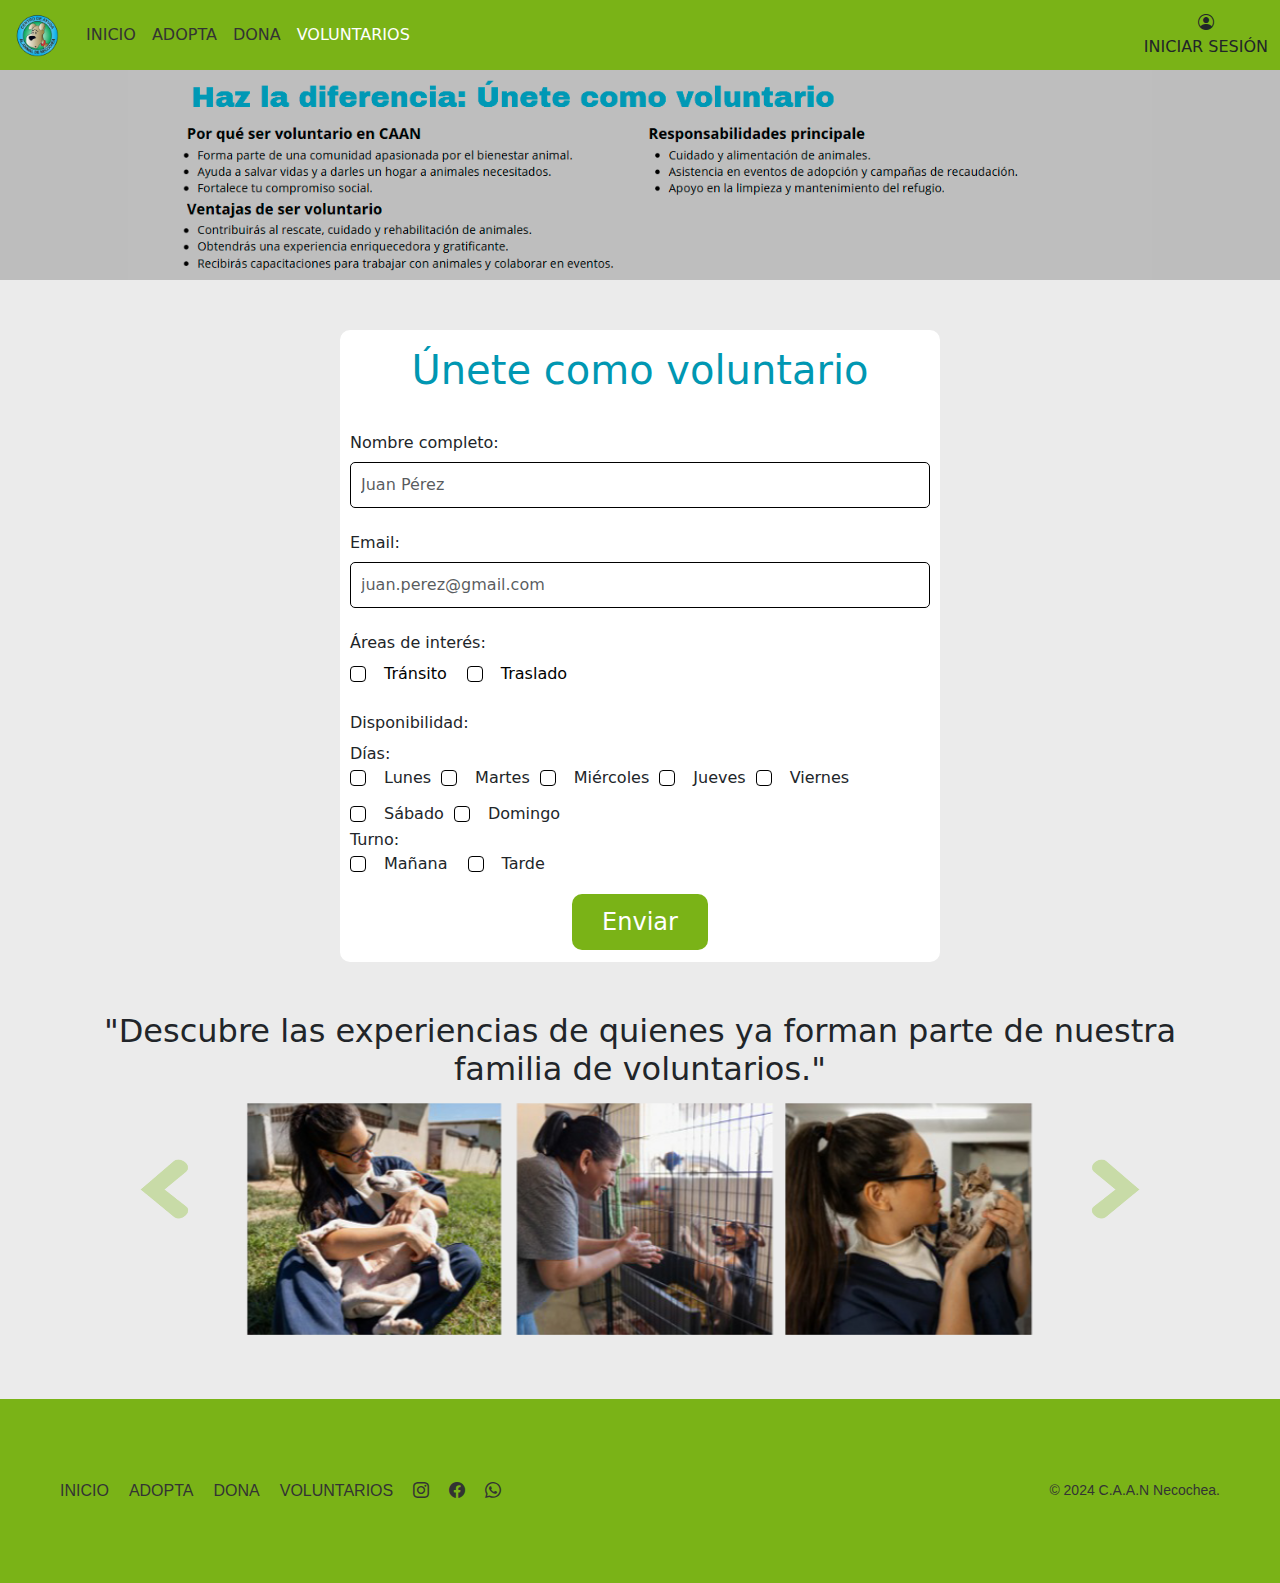
<file: voluntarios.html>
<!DOCTYPE html>
<html lang="en">
  <head>
    <meta charset="UTF-8" />
    <meta name="viewport" content="width=device-width, initial-scale=1.0" />
    <title>CAAN</title>
    <link
      rel="stylesheet"
      href="https://cdn.jsdelivr.net/npm/bootstrap-icons@1.11.3/font/bootstrap-icons.min.css"
    />
    <link rel="stylesheet" href="styles.css" />
    <link
      href="https://cdn.jsdelivr.net/npm/bootstrap@5.3.3/dist/css/bootstrap.min.css"
      rel="stylesheet"
      integrity="sha384-QWTKZyjpPEjISv5WaRU9OFeRpok6YctnYmDr5pNlyT2bRjXh0JMhjY6hW+ALEwIH"
      crossorigin="anonymous"
    />
  </head>
  <body>
    <div data-include-html="navbar.html"></div>
    <div class="headers-container">
      <img
        src="voluntariado.png"
        style="max-width: 100%; height: auto; width: 80vw;"
      />
    </div>
    <div class="container">
      <div style="display: flex; justify-content: center; margin: 50px 0 0 0">
        <form class="volunteer-form"
          style="
            max-width: 600px;
            background: #ffffff;
            padding: 16px 0 12px 0;
            border-radius: 10px;
            min-width: 450px;
          "
        >
        <h1 style="text-align: center; margin-bottom: 30px; color: #0097b2;">Únete como voluntario</h1>
          <div class="mb-3">
            <label for="username" class="col-form-label"
              >Nombre completo:</label
            >
            <input
            type="text"
            class="form-control"
            id="username"
            placeholder="Juan Pérez"
            required
            style="padding: 10px; border-radius: 5px; width: calc(100% - 20px); box-sizing: border-box;"
          />          
          <div class="invalid-feedback">
            Por favor, escribe tu nombre completo (nombre y apellido).
          </div>
        </div>
          <div class="mb-3">
            <label for="email" class="col-form-label">Email:</label>
            <input
              type="email"
              class="form-control"
              id="email"
              placeholder="juan.perez@gmail.com"
              required
              style="padding: 10px; border-radius: 5px; width: calc(100% - 20px); box-sizing: border-box;"
            />
            <div class="invalid-feedback">
              Por favor, escribe un correo electrónico válido (ejemplo@dominio.com).
            </div>
          </div>
          <div class="mb-3">
            <label for="areas" class="col-form-label">Áreas de interés:</label>
            <div
              style="
                display: flex;
                flex-flow: row wrap;
                justify-content: flex-start;
              "
            >
              <div
                style="
                  padding: 0 10px;
                  border-radius: 20px;
                  color: black;
                "
              >
                <div class="form-check">
                  <input
                    class="form-check-input"
                    type="checkbox"
                    value=""
                    id="flexCheckTransito"
                    style="margin-right: 5px;"
                  />
                  <label class="form-check-label" for="flexCheckTransito">
                    Tránsito
                  </label>
                </div>
              </div>
              <div
                style="
                  
                  padding: 0 10px;
                  border-radius: 20px;
                  color: black;
                "
              >
                <div class="form-check">
                  <input
                    class="form-check-input"
                    type="checkbox"
                    value=""
                    id="flexCheckTraslado"
                    style="margin-right: 5px;"
                  />
                  <label class="form-check-label" for="flexCheckTraslado">
                    Traslado
                  </label>
                </div>
              </div>
            </div>
          </div>
          <div class="mb-3">
            <label for="availability" class="col-form-label">Disponibilidad:</label>
            <div id="availability" >
              <label>Días:</label>
              <div style="display: flex; flex-wrap: wrap; gap: 10px; margin-left: 10px;">
                <div class="form-check">
                  <input
                    class="form-check-input"
                    type="checkbox"
                    id="monday"
                    style="margin-right: 5px;"
                  />
                  <label class="form-check-label" for="monday">Lunes</label>
                </div>
                <div class="form-check">
                  <input
                    class="form-check-input"
                    type="checkbox"
                    id="tuesday"
                    style="margin-right: 5px;"
                  />
                  <label class="form-check-label" for="tuesday">Martes</label>
                </div>
                <div class="form-check">
                  <input
                    class="form-check-input"
                    type="checkbox"
                    id="tuesday"
                    style="margin-right: 5px;"
                  />
                  <label class="form-check-label" for="tuesday">Miércoles</label>
                </div>
                <div class="form-check">
                  <input
                    class="form-check-input"
                    type="checkbox"
                    id="tuesday"
                    style="margin-right: 5px;"
                  />
                  <label class="form-check-label" for="tuesday">Jueves</label>
                </div>
                <div class="form-check">
                  <input
                    class="form-check-input"
                    type="checkbox"
                    id="tuesday"
                    style="margin-right: 5px;"
                  />
                  <label class="form-check-label" for="tuesday">Viernes</label>
                </div>
                <div class="form-check">
                  <input
                    class="form-check-input"
                    type="checkbox"
                    id="tuesday"
                    style="margin-right: 5px;"
                  />
                  <label class="form-check-label" for="tuesday">Sábado</label>
                </div>
                <div class="form-check">
                  <input
                    class="form-check-input"
                    type="checkbox"
                    id="tuesday"
                    style="margin-right: 5px;"
                  />
                  <label class="form-check-label" for="tuesday">Domingo</label>
                </div>
              </div>
              <label>Turno:</label>
              <div style="display: flex; gap: 20px;margin-left: 10px;">
                <div class="form-check">
                  <input
                    class="form-check-input"
                    type="checkbox"
                    name="shift"
                    id="morning"
                    value="Mañana"
                    style="margin-right: 5px;"
                  />
                  <label class="form-check-label" for="morning">Mañana</label>
                </div>
                <div class="form-check">
                  <input
                    class="form-check-input"
                    type="checkbox"
                    name="shift"
                    id="afternoon"
                    value="Tarde"
                    style="margin-right: 5px;"
                  />
                  <label class="form-check-label" for="afternoon">Tarde</label>
                </div>
              </div>
            </div>
          </div>
          
          <div
            class="modal-footer"
            style="justify-content: center; border: none"
          >
            <button
              type="submit"
              class="btn btn-primary"
              style="
              padding: 10px 30px;
                background-color: #7ab317;
                border-radius: 10px;
                border: none;
                font-size: 1.5rem;
              "
            >
              Enviar
            </button>
          </div>
        </form>
      </div> 

      <div id="carouselExample" class="carousel slide">
        <div class="carousel-inner" style=" margin-top: 20px;">
          <h4 class="home-title-gal"  style="margin-bottom: 0; margin-top: 20px;">
            "Descubre las experiencias de quienes ya forman parte de nuestra
            familia de voluntarios."
          </h4>
          <div class="carousel-item active">
            <div class="pad">
              <img src="volunteers.png" class="d-block w-100" alt="..." style="max-width: 80%; margin: 0 auto;" />
            </div>
          </div>
          <div class="carousel-item">
            <div class="pad">
              <img src="volunteers.png" class="d-block w-100" alt="..." style="max-width: 80%; margin: 0 auto;" />
            </div>
          </div>
          <div class="carousel-item">
            <div class="pad">
              <img src="volunteers.png" class="d-block w-100" alt="..."  style="max-width: 80%; margin: 0 auto;"/>
            </div>
          </div>
        </div>
        <button
          class="carousel-control-prev"
          type="button"
          data-bs-target="#carouselExample"
          data-bs-slide="prev"
        >
          <span class="carousel-control-prev-icon" aria-hidden="true"></span>
          <span class="visually-hidden">Previous</span>
        </button>
        <button
          class="carousel-control-next"
          type="button"
          data-bs-target="#carouselExample"
          data-bs-slide="next"
        >
          <span class="carousel-control-next-icon" aria-hidden="true"></span>
          <span class="visually-hidden">Next</span>
        </button>
      </div>
    </div>
    <div data-include-html="footer.html"></div>

    <script src="include.js"></script>
    <script
      src="https://cdn.jsdelivr.net/npm/bootstrap@5.3.3/dist/js/bootstrap.bundle.min.js"
      integrity="sha384-YvpcrYf0tY3lHB60NNkmXc5s9fDVZLESaAA55NDzOxhy9GkcIdslK1eN7N6jIeHz"
      crossorigin="anonymous"
    ></script>
  </body>
</html>
<script>
  document.addEventListener("DOMContentLoaded", () => {
    const form = document.querySelector("form");
    const nameInput = document.getElementById("username");
    const emailInput = document.getElementById("email");
    const dayCheckboxes = document.querySelectorAll("#availability .form-check-input[type='checkbox']");
    const shiftRadios = document.querySelectorAll("#availability .form-check-input[type='radio']");
    const interestCheckboxes = document.querySelectorAll("input.form-check-input[type='checkbox']:not(#monday, #tuesday, #wednesday, #thursday, #friday, #saturday, #sunday)");
    const errorMessage = document.createElement("div");

    // Configuración inicial del mensaje de error
    errorMessage.style.color = "red";
    errorMessage.style.marginBottom = "20px";
    errorMessage.style.display = "none";
    form.insertBefore(errorMessage, form.querySelector(".modal-footer"));

    // Función para mostrar mensaje de error
    function showError(message) {
      errorMessage.textContent = message;
      errorMessage.style.display = "block";
    }

    // Ocultar mensaje de error
    function hideError() {
      errorMessage.style.display = "none";
    }

    // Validar Nombre Completo
    function validateName() {
      const nameParts = nameInput.value.trim().split(" ");
      if (nameParts.length < 2 || nameParts.some(part => part.length < 2)) {
        nameInput.classList.add("is-invalid");
        return false;
      } else {
        nameInput.classList.remove("is-invalid");
        return true;
      }
    }

    // Validar Email
    function validateEmail() {
      const emailRegex = /^[^\s@]+@[^\s@]+\.[^\s@]+$/;
      if (!emailRegex.test(emailInput.value)) {
        emailInput.classList.add("is-invalid");
        return false;
      } else {
        emailInput.classList.remove("is-invalid");
        return true;
      }
    }

    // Validar selección de días
    function validateDays() {
      const anyChecked = Array.from(dayCheckboxes).some((checkbox) => checkbox.checked);
      if (!anyChecked) {
        dayCheckboxes.forEach((checkbox) => checkbox.classList.add("is-invalid"));
      } else {
        dayCheckboxes.forEach((checkbox) => checkbox.classList.remove("is-invalid"));
      }
      return anyChecked;
    }

    // Validar selección de turno
    function validateShift() {
      const anySelected = Array.from(shiftRadios).some((radio) => radio.checked);
      if (!anySelected) {
        shiftRadios.forEach((radio) => radio.classList.add("is-invalid"));
      } else {
        shiftRadios.forEach((radio) => radio.classList.remove("is-invalid"));
      }
      return anySelected;
    }

    // Validar selección de áreas de interés
    function validateInterests() {
      const anyChecked = Array.from(interestCheckboxes).some((checkbox) => checkbox.checked);
      if (!anyChecked) {
        interestCheckboxes.forEach((checkbox) => checkbox.classList.add("is-invalid"));
      } else {
        interestCheckboxes.forEach((checkbox) => checkbox.classList.remove("is-invalid"));
      }
      return anyChecked;
    }

    // Validación al enviar el formulario
    form.addEventListener("submit", (e) => {
      e.preventDefault();

      const isNameValid = validateName();
      const isEmailValid = validateEmail();
      const isDaysValid = validateDays();
      const isShiftValid = validateShift();
      const isInterestsValid = validateInterests();

      if (isNameValid && isEmailValid && isDaysValid && isShiftValid && isInterestsValid) {
        hideError();
        const successModal = new bootstrap.Modal(document.getElementById("successModal"));
        successModal.show();
        form.reset();
        document.querySelectorAll(".is-invalid").forEach((element) => {
          element.classList.remove("is-invalid");
        });
      } else {
        showError("Por favor, completa todos los campos requeridos.");
      }
    });

    // Validaciones inmediatas
    nameInput.addEventListener("input", validateName);
    emailInput.addEventListener("input", validateEmail);
    dayCheckboxes.forEach((checkbox) => checkbox.addEventListener("change", validateDays));
    shiftRadios.forEach((radio) => radio.addEventListener("change", validateShift));
    interestCheckboxes.forEach((checkbox) => checkbox.addEventListener("change", validateInterests));
  });
  src="https://cdn.jsdelivr.net/npm/bootstrap@5.3.3/dist/js/bootstrap.bundle.min.js"
  integrity="sha384-YvpcrYf0tY3lHB60NNkmXc5s9fDVZLESaAA55NDzOxhy9GkcIdslK1eN7N6jIeHz"
  crossorigin="anonymous"
</script>

<!-- Modal de éxito -->
<div
  class="modal fade"
  id="successModal"
  tabindex="-1"
  aria-labelledby="successModalLabel"
  aria-hidden="true"
>
  <div class="modal-dialog modal-dialog-centered">
    <div class="modal-content text-center">
      <div class="modal-header border-0">
        <h5 class="modal-title w-100" id="successModalLabel" style="font-size: 1.8rem; color: #7ab317;">
          <i class="bi bi-check-circle" style="font-size: 2rem; margin-right: 8px;"></i>
          ¡Registro exitoso!
        </h5>
      </div>
      <div class="modal-body" style="font-size: 1.2rem; color: #6c757d;">
        <p>Gracias por unirte como voluntario.</p>
        <p>Nos pondremos en contacto contigo pronto.</p>
      </div>
      <div class="modal-footer justify-content-center border-0">
        <button
          type="button"
          class="btn btn-primary"
          style="background-color: #7ab317; border: none; padding: 10px 30px; font-size: 1.2rem; border-radius: 10px;"
          data-bs-dismiss="modal"
        >
          Entendido
        </button>
      </div>
    </div>
  </div>
</div>
</file>
<file: styles.css>
.forgot,
.forgot:visited,
.forgot:activo,
.forgot:focus {
  color: #0097b2; /* Color para enlaces no visitados */
  text-decoration: none !important; /* Remover el subrayado si deseas */
  outline: none; /* Remueve el contorno por defecto del navegador */
}

.navbar-nav .nav-link.activo {
  color: #ffffff !important;
  text-decoration: underline;
}
a {
  color: #333 !important;
  text-decoration: none !important;
}
a:hover {
  color: #048298; /* Color cuando el cursor está sobre el enlace */
}

label {
  font-weight: 500;
}

.centrado {
  flex-flow: column;
  align-items: center;
  justify-content: center;
}

.navbar {
  text-transform: uppercase;
}

.navbar-brand img {
  width: 50px;
}

.header {
  background-image: url("fondo.jpg");
  height: 100vh;
  background-size: cover;
  display: flex;
  align-items: center;
  padding: 10%;
}

.pointer {
  cursor: pointer;
}

body {
  background-color: #ebebeb !important;
}

.eslogan {
  font-size: 3.5rem;
  text-align: left;
  color: white;
  width: 100%;
}

.cont-desc {
  margin: 50px auto 10vh auto;
  max-width: 80%;
  height: 60vh;
  display: flex;
  flex-flow: column;
  align-items: center;
  justify-content: center;
  padding: 0 10%;
}

.patita {
  height: 40vh;
}

main + .patita {
  margin-top: 30vh;
}

.desc-caan {
  font-size: 1.3rem;
  text-align: center;
  line-height: 2;
}

.boton-home .desc-caan {
  text-align: left;
}

.cont-desc .subscribe-button {
  margin: 20px 0;
}

.animated-photo {
  animation: rotateAnimation 3s infinite linear;
}

@keyframes rotateAnimation {
  0% {
    transform: rotate(0deg);
  }
  25% {
    transform: rotate(30deg);
  }
  50% {
    transform: rotate(0deg);
  }
  75% {
    transform: rotate(-30deg);
  }
  100% {
    transform: rotate(0deg);
  }
}

.cont-boton-home {
  display: flex;
  justify-content: space-between;
  align-items: center;
}

.boton-home {
  display: flex;
  flex-flow: column;
  align-items: center;
  justify-content: center;
  padding: 10% 10%;
  margin-bottom: 10vh;
  margin-top: 10vh;
}

main {
  display: flex;
  justify-content: space-evenly;
  height: 100vh;
  padding: 10% 0;
}

.title-home {
  font-size: 5.75rem;
  text-transform: uppercase;
  margin: 10vh 0 5vh 0;
}

.boton-home .title-home {
  margin-bottom: 10vh;
}

.carousel-control-prev-icon {
  background-image: url("flecha2prev.png") !important;
}

.carousel-control-next-icon {
  background-image: url("flecha2.png") !important;
}

.carousel-control-next-icon,
.carousel-control-prev-icon {
  width: 4rem !important;
  height: 5rem !important;
}

.carousel-item.active {
  margin-bottom: 20px; /* Ajusta el valor del margin según lo que necesites */
}
.pad {
  padding: 0 60px 40px 60px;

  border-radius: 0 0 20px 20px;
}

.home-title-gal {
  text-align: center;
  border-radius: 20px 20px 0 0;
  margin: 0;
  padding: 10px;
  font-size: 2rem;
  margin: 10vh 0;
}

.panel-adopta {
  display: flex;
}

.filtros {
  display: flex;
  flex-flow: column;
  width: 20%;
  margin-top: 20px;
}

.cont-animal {
  width: 27%;
  margin: 30px 0% 5% 5%;
  border-radius: 20px;
  display: flex;
  flex-flow: column;
  align-items: center;
}

.cont-animal-modal {
  margin: 0 auto;
  border-radius: 20px;
  display: flex;
  flex-flow: column;
  align-items: center;
}

.filtros h2 {
  font-size: 16px;
}

.cont-animal img {
  object-fit: cover;
  max-width: 100%;
  border-radius: 20px;
}

.carac-animal {
  display: flex;
  flex-flow: column;
  width: 100%;
  justify-content: space-evenly;
}

.carac-animal p {
  margin: 0;
}

span {
  font-weight: 500;
}

.galeria {
  display: flex;
  width: 100%;
  flex-flow: row wrap;
  margin-left: 5%;
}

.pagination {
  margin: 30px 0;
  display: flex;
  justify-content: end;
  align-items: end;
  gap: 10px; /* Espaciado entre los botones */
  font-family: Arial, sans-serif;
}

.pagination a {
  text-decoration: none;
  color: #333;
  padding: 8px 12px;
  border-radius: 5px;
  font-size: 14px;
  transition: all 0.3s ease; /* Animación suave */
}

.pagination a:hover {
  background-color: #f0f0f0; /* Fondo claro al pasar el mouse */
  border-color: #bbb; /* Cambia el color del borde */
}

.pagination a.active {
  color: #333;
  border: 1px solid #ddd; /* Bordes suaves */
}

.pagination a.prev,
.pagination a.next {
  font-weight: bold;
}

.pagination a.prev:hover,
.pagination a.next:hover {
  background-color: #2cbe00;
  color: white;
}
.start-adoption {
  display: flex;
  justify-content: center; /* Centra el botón horizontalmente */
}

.start-adoption button {
  background-color: #0097b2; /* Color de fondo del botón */
  color: white; /* Color del texto */
  font-size: 16px; /* Tamaño de la fuente */
  padding: 10px 20px; /* Espaciado interno del botón */
  border: none; /* Sin bordes */
  border-radius: 15px; /* Bordes redondeados */
  cursor: pointer; /* Cambia el cursor a "puntero" al pasar sobre el botón */
  transition: background-color 0.3s ease; /* Efecto de transición al pasar el ratón */
}

.start-adoption button:hover {
  background-color: #0097b2; /* Color de fondo al pasar el ratón */
}

/* Footer general */
.site-footer {
  background-color: #7ab317; /* Verde del fondo */
  color: #333; /* Color del texto */
  padding: 20px 10px;
  font-family: Arial, sans-serif;
  display: flex;
  justify-content: space-between;
  align-items: center;
  padding: 80px 60px;
}

.footer-container {
  display: flex;
  flex-wrap: wrap;
  gap: 20px;
  width: 80%;
}

/* Estilo del bloque de boletín */
.newsletter {
  flex: 1;
  text-align: center;
  max-width: 33%;
}
.newsletter h3 {
  font-size: 18px;
  margin-bottom: 10px;
}

.newsletter p {
  font-size: 14px;
  margin-bottom: 15px;
}

.subscribe-button {
  background-color: #00a6b6; /* Azul del botón */
  color: white !important;
  border: none;
  padding: 10px 20px;
  border-radius: 20px;
  cursor: pointer;
  font-size: 20px;
}

.subscribe-button:hover {
  background-color: #008b99; /* Azul más oscuro al pasar el ratón */
}

/* Iconos de redes sociales */
.social-icons {
  flex: 1;
  text-align: left;
  max-width: 33%;
  display: flex;
  align-items: flex-end; /* Asegura que estén alineados al fondo */
}
.social-icons a img {
  width: 30px;
  height: 30px;
  margin: 0 10px;
}

/* Links de navegación */
.footer-links {
  flex: 1;
  text-align: right;
  max-width: 33%;
  display: flex;
  flex-direction: column;
  align-items: flex-end; /* Alinea los enlaces al fondo */
  justify-content: flex-end; /* Asegura que estén en la parte inferior */
  font-size: 1.5rem;
}

.footer-links a {
  color: #333;
  font-size: 14px;
  font-weight: bold;
  text-decoration: none;
  display: block;
  margin: 5px 0;
}

.footer-links a:hover {
  text-decoration: underline;
}

/* Copyright */
.footer-copyright {
  font-size: 14px;
  color: #333;
  text-align: right;
  width: 100%; /* Ocupa todo el ancho */
}

/* Diseño responsive */
@media (max-width: 768px) {
  .footer-container {
    flex-direction: column;
    text-align: center;
  }

  .footer-links {
    text-align: center;
    margin-top: 15px;
  }
}

.headers-container {
  background-color: #bdbdbd;
  display: flex;
  justify-content: center;
  position: relative; /* Necesario para que los pseudo-elementos se posicionen correctamente */
  margin: 0; /* Asegúrate de que no haya margen en el contenedor */
  width: 100vw; /* Forzar a usar todo el ancho del viewport */
  left: 50%;
  transform: translateX(-50%); /* Centrar correctamente */
}

@media (max-width: 600px) {
  .img-dona-pc {
    display: none!important; 
  }
  .img-dona-mobile {
    display: block!important;
    padding: 0 5px 5px 5px;
  }
}

.mercado-pago,
.cc {
  padding: 30px;
  display: flex;
  flex-flow: column;
  align-items: center;

  margin: 20px 0;
  border-radius: 20px;
  width: 460px;
}

.mercado-pago button,
.mercado-pago input {
  width: 100px;
  font-size: 20px;
  margin-top: 1rem;
}

.mercado-pago input {
  border: none;
  padding: 10px 20px;
  border-radius: 20px;
}

.mercado-pago p {
  font-size: 20px;
  margin: 1rem 0 0 0;
  font-weight: 500;
}

.mercado-pago input {
  margin: 1rem 0 0 0;
}

.mercado-pago button.btn-donar {
  width: 130px;
  background-color: #00bf63;
}

.mercado-pago button.btn-donar:hover {
  width: 130px;
  background-color: #069c53;
}

.suscrip {
  width: 100%;
  margin: 10vh 0;
  border-radius: 20px;
  display: flex;
  flex-flow: column;
  align-items: center;
}
.boton-accion {
  cursor: pointer;
  width: 30px;
  height: 30px;
  margin-left: 5px;
}

form input {
  border: 1px solid black !important;
}

form.volunteer-form label {
  padding-left: 10px; /* Ajusta el valor según tus necesidades */
  display: block; /* Asegura que el padding se aplique correctamente */
}

form.volunteer-form input.form-control {
  margin-left: 10px; /* Ajusta el valor según tus necesidades */
}
</file>
